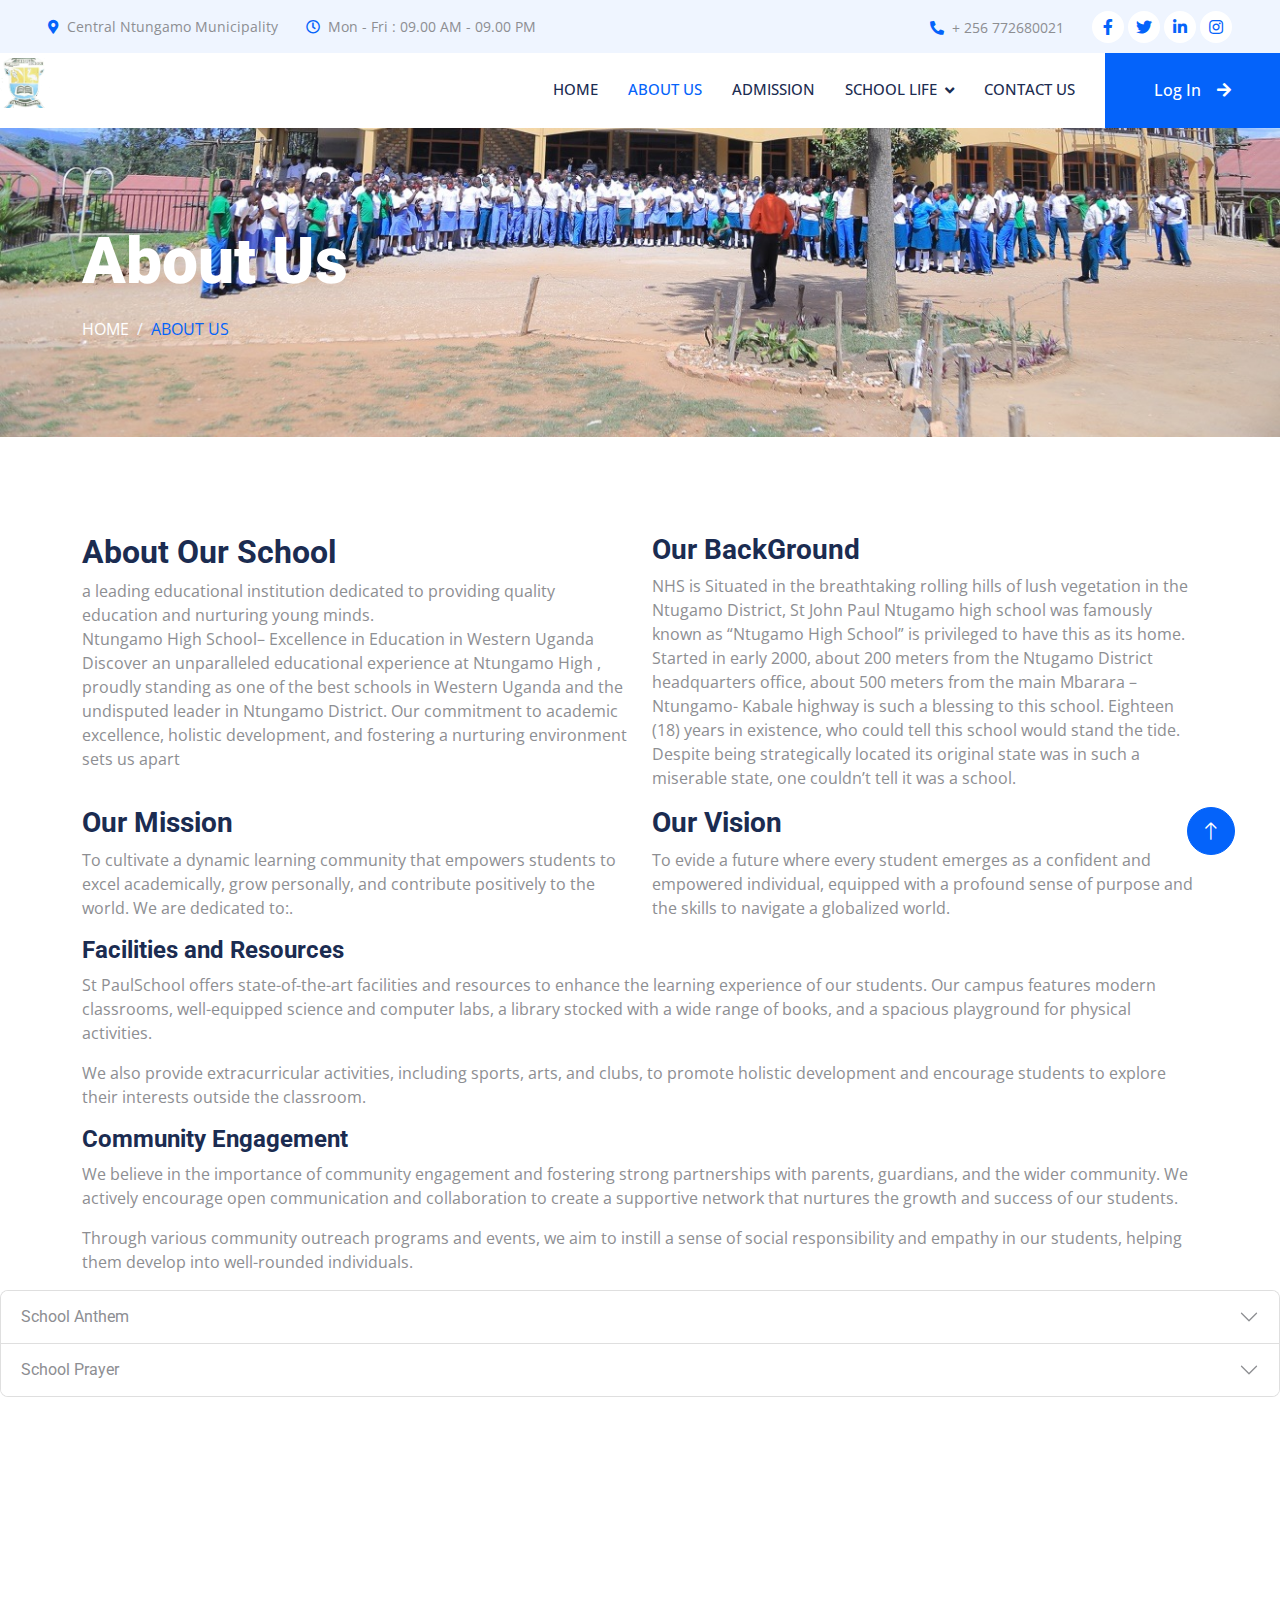
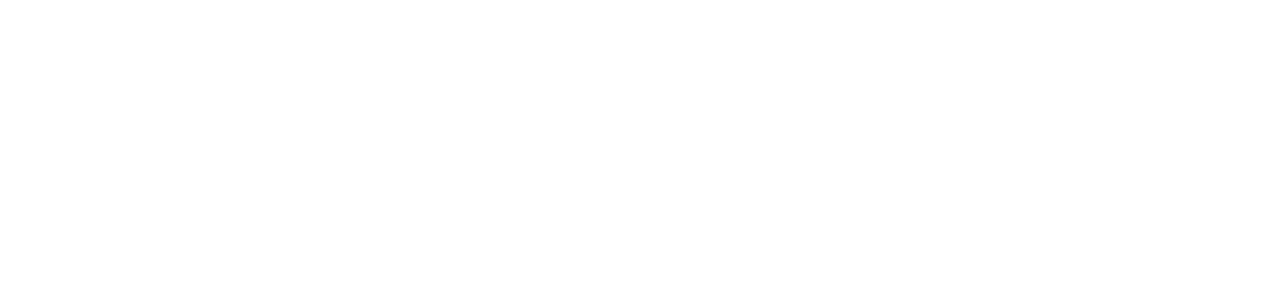
<file: about.html>
<!DOCTYPE html>
<html lang="en">

<head>
    <meta charset="utf-8">
    <title>Ntungamo High School</title>
    <meta content="width=device-width, initial-scale=1.0" name="viewport">
    <meta content="" name="keywords">
    <meta content="" name="description">

    <!-- Favicon -->
    <link href="/images1/image1 badge.png" rel="icon">

    <!-- Google Web Fonts -->
    <link rel="preconnect" href="https://fonts.googleapis.com">
    <link rel="preconnect" href="https://fonts.gstatic.com" crossorigin>
    <link
        href="https://fonts.googleapis.com/css2?family=Open+Sans:wght@400;500&family=Roboto:wght@500;700;900&display=swap"
        rel="stylesheet">

    <!-- Icon Font Stylesheet -->
    <link href="https://cdnjs.cloudflare.com/ajax/libs/font-awesome/5.10.0/css/all.min.css" rel="stylesheet">
    <link href="https://cdn.jsdelivr.net/npm/bootstrap-icons@1.4.1/font/bootstrap-icons.css" rel="stylesheet">
    <link href='https://unpkg.com/boxicons@2.1.4/css/boxicons.min.css' rel='stylesheet'>

    <!-- Libraries Stylesheet -->
    <link href="lib/animate/animate.min.css" rel="stylesheet">
    <link href="lib/owlcarousel/assets/owl.carousel.min.css" rel="stylesheet">
    <link href="lib/tempusdominus/css/tempusdominus-bootstrap-4.min.css" rel="stylesheet" />

    <!-- Customized Bootstrap Stylesheet -->
    <link href="css/bootstrap.min.css" rel="stylesheet">

    <!-- Template Stylesheet -->
    <link href="css/style.css" rel="stylesheet">
</head>

<body>
    <!-- Spinner Start -->
    <div id="spinner"
        class="show bg-white position-fixed translate-middle w-100 vh-100 top-50 start-50 d-flex align-items-center justify-content-center">
        <div class="spinner-grow text-primary" style="width: 3rem; height: 3rem;" role="status">
            <span class="sr-only">Loading...</span>
        </div>
    </div>
    <!-- Spinner End -->


    <!-- Topbar Start -->
    <div class="container-fluid bg-light p-0 wow fadeIn" data-wow-delay="0.1s">
        <div class="row gx-0 d-none d-lg-flex">
            <div class="col-lg-7 px-5 text-start">
                <div class="h-100 d-inline-flex align-items-center py-3 me-4">
                    <small class="fa fa-map-marker-alt text-primary me-2"></small>
                    <small>Central Ntungamo Municipality</small>
                </div>
                <div class="h-100 d-inline-flex align-items-center py-3">
                    <small class="far fa-clock text-primary me-2"></small>
                    <small>Mon - Fri : 09.00 AM - 09.00 PM</small>
                </div>
            </div>
            <div class="col-lg-5 px-5 text-end">
                <div class="h-100 d-inline-flex align-items-center py-3 me-4">
                    <small class="fa fa-phone-alt text-primary me-2"></small>
                    <small>+ 256 772680021</small>
                </div>
                <div class="h-100 d-inline-flex align-items-center">
                    <a class="btn btn-sm-square rounded-circle bg-white text-primary me-1" href=""><i
                            class="fab fa-facebook-f"></i></a>
                    <a class="btn btn-sm-square rounded-circle bg-white text-primary me-1" href=""><i
                            class="fab fa-twitter"></i></a>
                    <a class="btn btn-sm-square rounded-circle bg-white text-primary me-1" href=""><i
                            class="fab fa-linkedin-in"></i></a>
                    <a class="btn btn-sm-square rounded-circle bg-white text-primary me-0" href=""><i
                            class="fab fa-instagram"></i></a>
                </div>
            </div>
        </div>
    </div>
    <!-- Topbar End -->


    <!-- Navbar Start -->
    <nav class="navbar navbar-expand-lg bg-white navbar-light sticky-top p-0 wow fadeIn" data-wow-delay="0.1s">
        <a class="navbar-brand fw-bold" href="#"><img src="images1/image1 badge.png" alt="" width="50px"></a>
        <button type="button" class="navbar-toggler me-4" data-bs-toggle="collapse" data-bs-target="#navbarCollapse">
            <span class="navbar-toggler-icon"></span>
        </button>
        <div class="collapse navbar-collapse" id="navbarCollapse">
            <div class="navbar-nav ms-auto p-4 p-lg-0">
                <a href="index.html" class="nav-item nav-link">Home</a>
                <a href="about.html" class="nav-item nav-link active">About Us</a>
                <a href="service.html" class="nav-item nav-link">Admission</a>
                <div class="nav-item dropdown">
                    <a href="#" class="nav-link dropdown-toggle" data-bs-toggle="dropdown">School Life</a>
                    <div class="dropdown-menu rounded-0 rounded-bottom m-0">
                        <a href="feature.html" class="dropdown-item">Co-Curricular Activities</a>
                        <a href="team.html" class="dropdown-item">Gallery</a>
                        <a href="testimonial.html" class="dropdown-item">Academics</a>
                    </div>
                </div>
                <a href="contact.html" class="nav-item nav-link">Contact Us</a>
            </div>
            <a href="" class="btn btn-primary rounded-0 py-4 px-lg-5 d-none d-lg-block">Log In<i
                    class="fa fa-arrow-right ms-3"></i></a>
        </div>
    </nav>
    <!-- Navbar End -->


    <!-- Page Header Start -->
    <div class="container-fluid page-header py-5 mb-5 wow fadeIn" data-wow-delay="0.1s">
        <div class="container py-5">
            <h1 class="display-3 text-white mb-3 animated slideInDown">About Us</h1>
            <nav aria-label="breadcrumb animated slideInDown">
                <ol class="breadcrumb text-uppercase mb-0">
                    <li class="breadcrumb-item"><a class="text-white" href="#">Home</a></li>
                    <li class="breadcrumb-item text-primary active" aria-current="page">About Us</li>
                </ol>
            </nav>
        </div>
    </div>
    <!-- Page Header End -->
    <div class="container pt-5">
        <div class="row">
            <div class="col-md-6">
                <h2>About Our
                    <link>School</link>
                </h2>a leading educational institution dedicated to providing quality education and nurturing young
                minds.
                <p> Ntungamo High School– Excellence in Education in Western Uganda
                    Discover an unparalleled educational experience at Ntungamo High , proudly standing as one of the
                    best schools in Western Uganda and the undisputed leader in Ntungamo District. Our commitment to
                    academic excellence, holistic development, and fostering a nurturing environment sets us apart</p>
            </div>
            <div class="col-md-6">
                <h3>Our
                    <link>BackGround</link>
                </h3>
                <p> NHS is Situated in the breathtaking rolling hills of lush vegetation in the Ntugamo District, St
                    John Paul Ntugamo high school was famously known as “Ntugamo High School” is privileged to have this
                    as
                    its home. Started in early 2000, about 200 meters from the Ntugamo District headquarters office,
                    about 500
                    meters from the main Mbarara –Ntungamo- Kabale highway is such a blessing to this school. Eighteen
                    (18)
                    years in existence, who could tell this school would stand the tide. Despite being strategically
                    located
                    its original state was in such a miserable state, one couldn’t tell it was a school.</p>
            </div>
        </div>

        <div class="row">
            <div class="col-md-6">
                <h3>Our
                    <link>Mission</link>
                </h3>
                <p>To cultivate a dynamic learning community that empowers students to
                    excel academically, grow personally, and contribute positively to the world. We are dedicated to:.
                </p>
            </div>
            <div class="col-md-6">
                <h3>Our
                    <link>Vision</link>
                </h3>
                <p>To evide a future where every student emerges as a confident and empowered
                    individual, equipped with a profound sense of purpose and the skills to navigate a globalized world.
                </p>
            </div>
        </div>

        <div class="row">
            <div class="col-md-12">
                <h4>Facilities and Resources</h4>
                <p>St PaulSchool offers state-of-the-art facilities and resources to enhance the learning experience of
                    our
                    students. Our campus features modern classrooms, well-equipped science and computer labs, a library
                    stocked
                    with a wide range of books, and a spacious playground for physical activities.</p>
                <p>We also provide extracurricular activities, including sports, arts, and clubs, to promote holistic
                    development and encourage students to explore their interests outside the classroom.</p>
            </div>
        </div>

        <div class="row">
            <div class="col-md-12">
                <h4>Community Engagement</h4>
                <p>We believe in the importance of community engagement and fostering strong partnerships with parents,
                    guardians, and the wider community. We actively encourage open communication and collaboration to
                    create a
                    supportive network that nurtures the growth and success of our students.</p>
                <p>Through various community outreach programs and events, we aim to instill a sense of social
                    responsibility
                    and empathy in our students, helping them develop into well-rounded individuals.</p>
            </div>
        </div>
    </div>
    <!-- body -->

    <!-- anthem -->
    <div class="accordion" id="accordionExample">
        <div class="accordion-item">
            <h2 class="accordion-header">
                <button class="accordion-button collapsed" type="button" data-bs-toggle="collapse"
                    data-bs-target="#collapseOne" aria-expanded="false" aria-controls="collapseOne">
                    School Anthem
                </button>
            </h2>
            <div id="collapseOne" class="accordion-collapse collapse" data-bs-parent="#accordionExample">
                <div class="accordion-body">
                    <p>Oh! Ntungamo High School</p>
                    <p>Teachers and Students and Parents as well</p>
                    <p>Let us work together for the Nation.</p>
                    <p>So as to uplift this lovely school</p>
                    <br>
                    <p>Oh! Ntungamo High School</p>
                    <p>United we stand but divided we shall fall</p>
                    <p>Let us work together for the Nation</p>
                    <p>For Greater Horizons</p>
                    <br>
                    <p>Navy blue White and sky blue tops</p>
                    <p>Plus a tie is our uniform</p>
                    <p>Let us promote our cleaniliness</p>
                    <p>For Greater Horizons</p>
                </div>
            </div>
        </div>
        <div class="accordion-item">
            <h2 class="accordion-header">
                <button class="accordion-button collapsed" type="button" data-bs-toggle="collapse"
                    data-bs-target="#collapseTwo" aria-expanded="false" aria-controls="collapseTwo">
                    School Prayer
                </button>
            </h2>
            <div id="collapseTwo" class="accordion-collapse collapse" data-bs-parent="#accordionExample">
                <div class="accordion-body">
                    <p>Lord source of all gifts,</p>
                    <p>Creator of mankind, space and time</p>
                    <p>You who lives beyond them,</p>
                    <p>I praise and thank you for the gift of life</p>
                    <p>A second time each day,</p>
                    <p>It is precious and profound</p>
                    <br>
                    <p>Lord, today, I thank you especially for the people,</p>
                    <p>Bless them Lord</p>
                    <p>Bless our parents, teachers, prefects,</p>
                    <p>And each and every body</p>
                    <p>In our good Ntungamo High School.</p>
                    <p>Remember our old students</p>
                    <p>In their struggle to succeed</p>
                    <p>Bless them Lord</p>
                </div>
            </div>
        </div>
    </div>
    <!-- anthem -->

        <!-- Footer Start -->
        <div class="container-fluid bg-dark text-light footer mt-5 pt-5 wow fadeIn" data-wow-delay="0.1s">
            <div class="container py-5">
                <div class="row g-5">
                    <div class="col-lg-3 col-md-6">
                        <h5 class="text-light mb-4">Address</h5>
                        <p class="mb-2"><i class="fa fa-map-marker-alt me-3"></i>Central Division Ntungamo Municipality</p>
                        <p class="mb-2"><i class="fa fa-phone-alt me-3"></i>+ 256 772680021</p>
                        <p class="mb-2"><i class="fa fa-envelope me-3"></i>ntungamohighschool@gmail.com</p>
                        <div class="d-flex pt-2">
                            <a class="btn btn-outline-light btn-social rounded-circle" href="https://x.com/ntungamo_hs?s=20">
                                <i class='bx bx-x'></i>
                            <a class="btn btn-outline-light btn-social rounded-circle" href="https://www.facebook.com/groups/1675562059338359/"><i
                                    class="fab fa-facebook-f"></i></a>
                            <a class="btn btn-outline-light btn-social rounded-circle" href="https://www.youtube.com/@NHS126"><i
                                    class="fab fa-youtube"></i></a>
                        </div>
                    </div>
                    <div class="col-lg-3 col-md-6">
                        <h5 class="text-light mb-4">Useful Informatin</h5>
                        <a class="btn btn-link" href="about.html">About School</a>
                        <a class="btn btn-link" href="service.html">Applying Online</a>
                        <a class="btn btn-link" href="contact.html">Location</a>
                    </div>
                    <div class="col-lg-3 col-md-6">
                        <h5 class="text-light mb-4">Useful Links</h5>
                        <a class="btn btn-link" href="about.html">About Us</a>
                        <a class="btn btn-link" href="service.html">Admission</a>
                        <a class="btn btn-link" href="contact.html">Contact Us</a>
                        <a class="btn btn-link" href="feature.html">Co-curricular Activities</a>
                        <a class="btn btn-link" href="team.html">Gallery</a>
                        <a class="btn btn-link" href="testimonial.html">Academics</a>
                    </div>
                    <div class="col-lg-3 col-md-6">
                        <h5 class="text-light mb-4">Subscribe</h5>
                        <p>You can subscribe to our website for more updates.</p>
                        <div class="position-relative mx-auto" style="max-width: 400px;">
                            <input class="form-control border-0 w-100 py-3 ps-4 pe-5" type="text" placeholder="Your email">
                            <button type="button"
                                class="btn btn-primary py-2 position-absolute top-0 end-0 mt-2 me-2">SignUp</button>
                        </div>
                    </div>
                </div>
            </div>
            <div class="container">
                <div class="copyright">
                    <div class="row">
                        <div class="col-md-6 text-center text-md-start mb-3 mb-md-0">
                            &copy; <a class="border-bottom" href="#">Nhs Website</a>, All Right Reserved.
                        </div>
                        <div class="col-md-6 text-center text-md-end">
                            Designed By <a class="border-bottom" href="">+256 741451346</a>
                        </div>
                    </div>
                </div>
            </div>
        </div>
        <!-- Footer End -->


    <!-- Back to Top -->
    <a href="#" class="btn btn-lg btn-primary btn-lg-square rounded-circle back-to-top"><i
            class="bi bi-arrow-up"></i></a>


    <!-- JavaScript Libraries -->
    <script src="https://code.jquery.com/jquery-3.4.1.min.js"></script>
    <script src="https://cdn.jsdelivr.net/npm/bootstrap@5.0.0/dist/js/bootstrap.bundle.min.js"></script>
    <script src="lib/wow/wow.min.js"></script>
    <script src="lib/easing/easing.min.js"></script>
    <script src="lib/waypoints/waypoints.min.js"></script>
    <script src="lib/counterup/counterup.min.js"></script>
    <script src="lib/owlcarousel/owl.carousel.min.js"></script>
    <script src="lib/tempusdominus/js/moment.min.js"></script>
    <script src="lib/tempusdominus/js/moment-timezone.min.js"></script>
    <script src="lib/tempusdominus/js/tempusdominus-bootstrap-4.min.js"></script>

    <!-- Template Javascript -->
    <script src="js/main.js"></script>
</body>

</html>
</file>
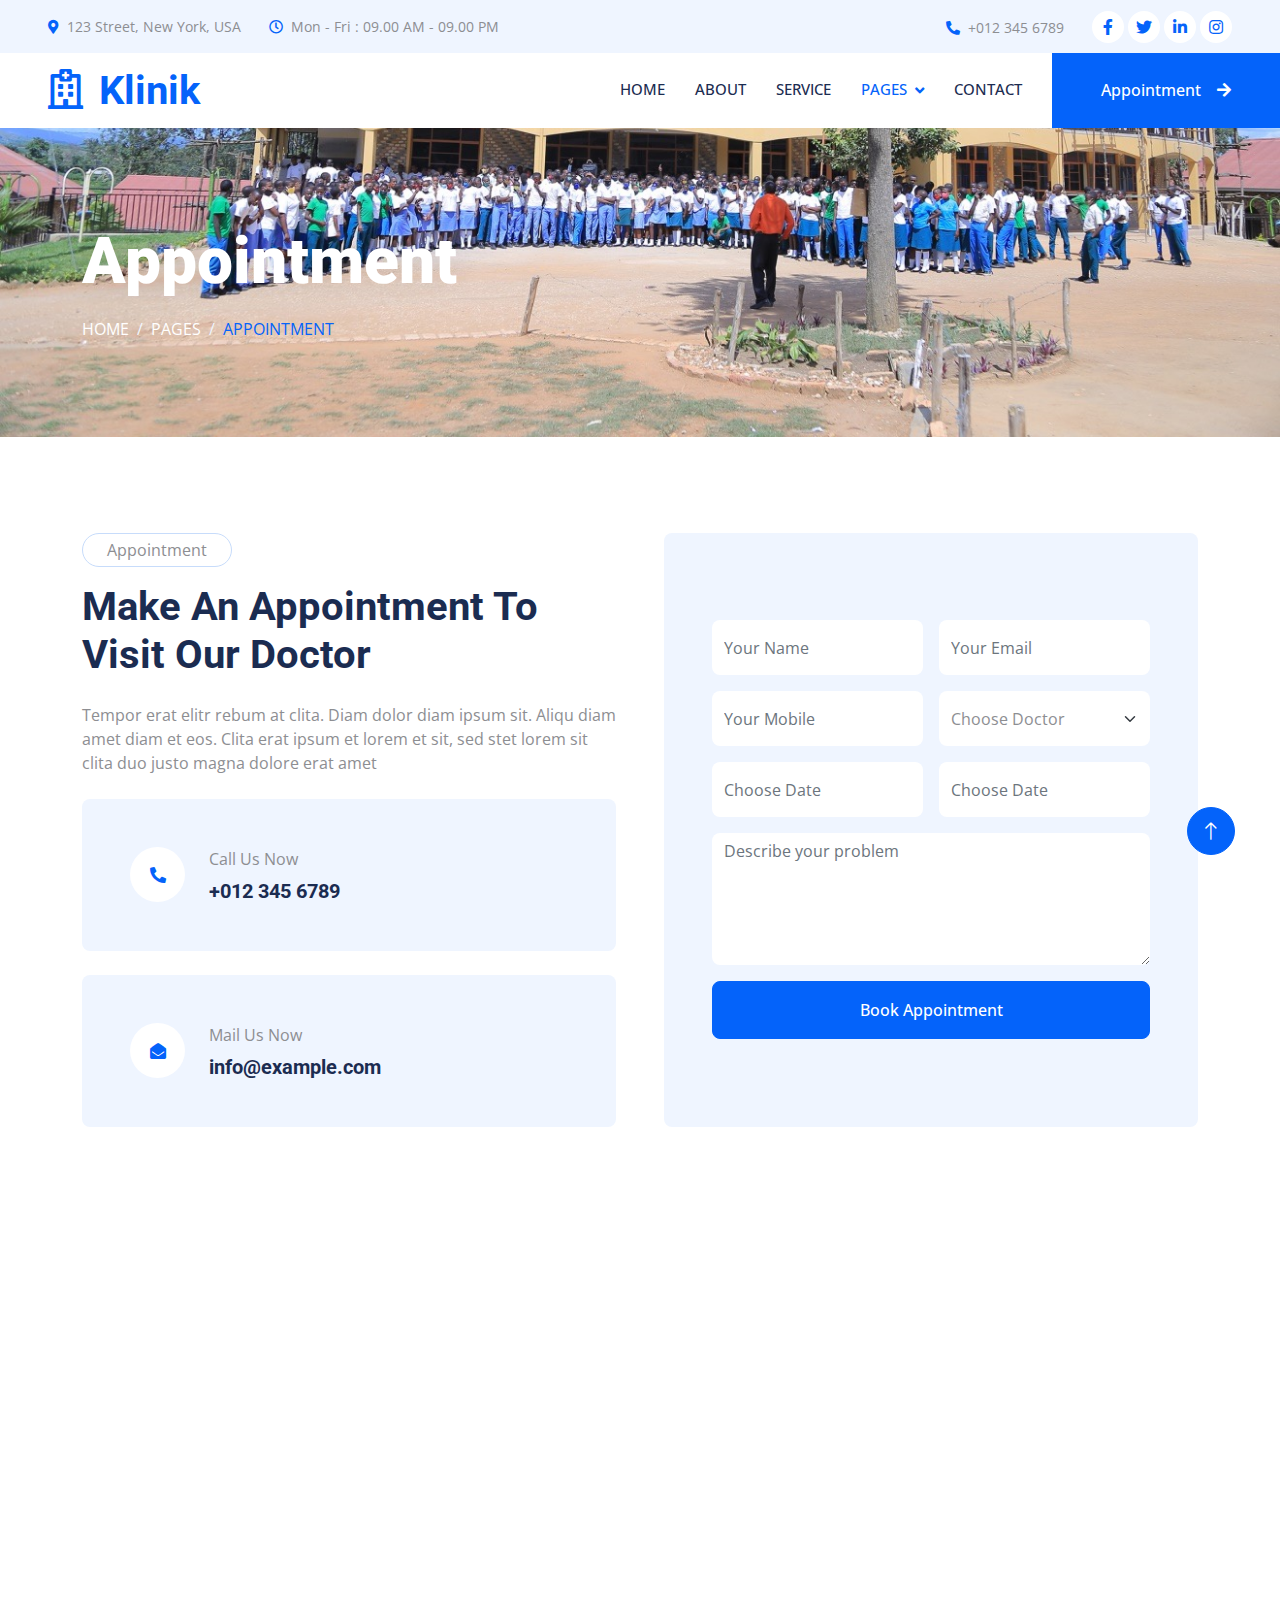
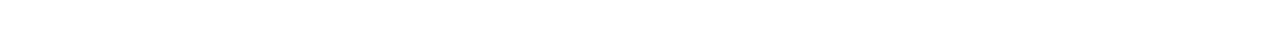
<file: appointment.html>
<!DOCTYPE html>
<html lang="en">

<head>
    <meta charset="utf-8">
    <title>Klinik - Clinic Website Template</title>
    <meta content="width=device-width, initial-scale=1.0" name="viewport">
    <meta content="" name="keywords">
    <meta content="" name="description">

    <!-- Favicon -->
    <link href="img/favicon.ico" rel="icon">

    <!-- Google Web Fonts -->
    <link rel="preconnect" href="https://fonts.googleapis.com">
    <link rel="preconnect" href="https://fonts.gstatic.com" crossorigin>
    <link href="https://fonts.googleapis.com/css2?family=Open+Sans:wght@400;500&family=Roboto:wght@500;700;900&display=swap" rel="stylesheet"> 

    <!-- Icon Font Stylesheet -->
    <link href="https://cdnjs.cloudflare.com/ajax/libs/font-awesome/5.10.0/css/all.min.css" rel="stylesheet">
    <link href="https://cdn.jsdelivr.net/npm/bootstrap-icons@1.4.1/font/bootstrap-icons.css" rel="stylesheet">

    <!-- Libraries Stylesheet -->
    <link href="lib/animate/animate.min.css" rel="stylesheet">
    <link href="lib/owlcarousel/assets/owl.carousel.min.css" rel="stylesheet">
    <link href="lib/tempusdominus/css/tempusdominus-bootstrap-4.min.css" rel="stylesheet" />

    <!-- Customized Bootstrap Stylesheet -->
    <link href="css/bootstrap.min.css" rel="stylesheet">

    <!-- Template Stylesheet -->
    <link href="css/style.css" rel="stylesheet">
</head>

<body>
    <!-- Spinner Start -->
    <div id="spinner" class="show bg-white position-fixed translate-middle w-100 vh-100 top-50 start-50 d-flex align-items-center justify-content-center">
        <div class="spinner-grow text-primary" style="width: 3rem; height: 3rem;" role="status">
            <span class="sr-only">Loading...</span>
        </div>
    </div>
    <!-- Spinner End -->


    <!-- Topbar Start -->
    <div class="container-fluid bg-light p-0 wow fadeIn" data-wow-delay="0.1s">
        <div class="row gx-0 d-none d-lg-flex">
            <div class="col-lg-7 px-5 text-start">
                <div class="h-100 d-inline-flex align-items-center py-3 me-4">
                    <small class="fa fa-map-marker-alt text-primary me-2"></small>
                    <small>123 Street, New York, USA</small>
                </div>
                <div class="h-100 d-inline-flex align-items-center py-3">
                    <small class="far fa-clock text-primary me-2"></small>
                    <small>Mon - Fri : 09.00 AM - 09.00 PM</small>
                </div>
            </div>
            <div class="col-lg-5 px-5 text-end">
                <div class="h-100 d-inline-flex align-items-center py-3 me-4">
                    <small class="fa fa-phone-alt text-primary me-2"></small>
                    <small>+012 345 6789</small>
                </div>
                <div class="h-100 d-inline-flex align-items-center">
                    <a class="btn btn-sm-square rounded-circle bg-white text-primary me-1" href=""><i class="fab fa-facebook-f"></i></a>
                    <a class="btn btn-sm-square rounded-circle bg-white text-primary me-1" href=""><i class="fab fa-twitter"></i></a>
                    <a class="btn btn-sm-square rounded-circle bg-white text-primary me-1" href=""><i class="fab fa-linkedin-in"></i></a>
                    <a class="btn btn-sm-square rounded-circle bg-white text-primary me-0" href=""><i class="fab fa-instagram"></i></a>
                </div>
            </div>
        </div>
    </div>
    <!-- Topbar End -->


    <!-- Navbar Start -->
    <nav class="navbar navbar-expand-lg bg-white navbar-light sticky-top p-0 wow fadeIn" data-wow-delay="0.1s">
        <a href="index.html" class="navbar-brand d-flex align-items-center px-4 px-lg-5">
            <h1 class="m-0 text-primary"><i class="far fa-hospital me-3"></i>Klinik</h1>
        </a>
        <button type="button" class="navbar-toggler me-4" data-bs-toggle="collapse" data-bs-target="#navbarCollapse">
            <span class="navbar-toggler-icon"></span>
        </button>
        <div class="collapse navbar-collapse" id="navbarCollapse">
            <div class="navbar-nav ms-auto p-4 p-lg-0">
                <a href="index.html" class="nav-item nav-link">Home</a>
                <a href="about.html" class="nav-item nav-link">About</a>
                <a href="service.html" class="nav-item nav-link">Service</a>
                <div class="nav-item dropdown">
                    <a href="#" class="nav-link dropdown-toggle active" data-bs-toggle="dropdown">Pages</a>
                    <div class="dropdown-menu rounded-0 rounded-bottom m-0">
                        <a href="feature.html" class="dropdown-item">Feature</a>
                        <a href="team.html" class="dropdown-item">Our Doctor</a>
                        <a href="appointment.html" class="dropdown-item active">Appointment</a>
                        <a href="testimonial.html" class="dropdown-item">Testimonial</a>
                        <a href="404.html" class="dropdown-item">404 Page</a>
                    </div>
                </div>
                <a href="contact.html" class="nav-item nav-link">Contact</a>
            </div>
            <a href="" class="btn btn-primary rounded-0 py-4 px-lg-5 d-none d-lg-block">Appointment<i class="fa fa-arrow-right ms-3"></i></a>
        </div>
    </nav>
    <!-- Navbar End -->


    <!-- Page Header Start -->
    <div class="container-fluid page-header py-5 mb-5 wow fadeIn" data-wow-delay="0.1s">
        <div class="container py-5">
            <h1 class="display-3 text-white mb-3 animated slideInDown">Appointment</h1>
            <nav aria-label="breadcrumb animated slideInDown">
                <ol class="breadcrumb text-uppercase mb-0">
                    <li class="breadcrumb-item"><a class="text-white" href="#">Home</a></li>
                    <li class="breadcrumb-item"><a class="text-white" href="#">Pages</a></li>
                    <li class="breadcrumb-item text-primary active" aria-current="page">Appointment</li>
                </ol>
            </nav>
        </div>
    </div>
    <!-- Page Header End -->


    <!-- Appointment Start -->
    <div class="container-xxl py-5">
        <div class="container">
            <div class="row g-5">
                <div class="col-lg-6 wow fadeInUp" data-wow-delay="0.1s">
                    <p class="d-inline-block border rounded-pill py-1 px-4">Appointment</p>
                    <h1 class="mb-4">Make An Appointment To Visit Our Doctor</h1>
                    <p class="mb-4">Tempor erat elitr rebum at clita. Diam dolor diam ipsum sit. Aliqu diam amet diam et eos. Clita erat ipsum et lorem et sit, sed stet lorem sit clita duo justo magna dolore erat amet</p>
                    <div class="bg-light rounded d-flex align-items-center p-5 mb-4">
                        <div class="d-flex flex-shrink-0 align-items-center justify-content-center rounded-circle bg-white" style="width: 55px; height: 55px;">
                            <i class="fa fa-phone-alt text-primary"></i>
                        </div>
                        <div class="ms-4">
                            <p class="mb-2">Call Us Now</p>
                            <h5 class="mb-0">+012 345 6789</h5>
                        </div>
                    </div>
                    <div class="bg-light rounded d-flex align-items-center p-5">
                        <div class="d-flex flex-shrink-0 align-items-center justify-content-center rounded-circle bg-white" style="width: 55px; height: 55px;">
                            <i class="fa fa-envelope-open text-primary"></i>
                        </div>
                        <div class="ms-4">
                            <p class="mb-2">Mail Us Now</p>
                            <h5 class="mb-0">info@example.com</h5>
                        </div>
                    </div>
                </div>
                <div class="col-lg-6 wow fadeInUp" data-wow-delay="0.5s">
                    <div class="bg-light rounded h-100 d-flex align-items-center p-5">
                        <form>
                            <div class="row g-3">
                                <div class="col-12 col-sm-6">
                                    <input type="text" class="form-control border-0" placeholder="Your Name" style="height: 55px;">
                                </div>
                                <div class="col-12 col-sm-6">
                                    <input type="email" class="form-control border-0" placeholder="Your Email" style="height: 55px;">
                                </div>
                                <div class="col-12 col-sm-6">
                                    <input type="text" class="form-control border-0" placeholder="Your Mobile" style="height: 55px;">
                                </div>
                                <div class="col-12 col-sm-6">
                                    <select class="form-select border-0" style="height: 55px;">
                                        <option selected>Choose Doctor</option>
                                        <option value="1">Doctor 1</option>
                                        <option value="2">Doctor 2</option>
                                        <option value="3">Doctor 3</option>
                                    </select>
                                </div>
                                <div class="col-12 col-sm-6">
                                    <div class="date" id="date" data-target-input="nearest">
                                        <input type="text"
                                            class="form-control border-0 datetimepicker-input"
                                            placeholder="Choose Date" data-target="#date" data-toggle="datetimepicker" style="height: 55px;">
                                    </div>
                                </div>
                                <div class="col-12 col-sm-6">
                                    <div class="time" id="time" data-target-input="nearest">
                                        <input type="text"
                                            class="form-control border-0 datetimepicker-input"
                                            placeholder="Choose Date" data-target="#time" data-toggle="datetimepicker" style="height: 55px;">
                                    </div>
                                </div>
                                <div class="col-12">
                                    <textarea class="form-control border-0" rows="5" placeholder="Describe your problem"></textarea>
                                </div>
                                <div class="col-12">
                                    <button class="btn btn-primary w-100 py-3" type="submit">Book Appointment</button>
                                </div>
                            </div>
                        </form>
                    </div>
                </div>
            </div>
        </div>
    </div>
    <!-- Appointment End -->
        

    <!-- Footer Start -->
    <div class="container-fluid bg-dark text-light footer mt-5 pt-5 wow fadeIn" data-wow-delay="0.1s">
        <div class="container py-5">
            <div class="row g-5">
                <div class="col-lg-3 col-md-6">
                    <h5 class="text-light mb-4">Address</h5>
                    <p class="mb-2"><i class="fa fa-map-marker-alt me-3"></i>123 Street, New York, USA</p>
                    <p class="mb-2"><i class="fa fa-phone-alt me-3"></i>+012 345 67890</p>
                    <p class="mb-2"><i class="fa fa-envelope me-3"></i>info@example.com</p>
                    <div class="d-flex pt-2">
                        <a class="btn btn-outline-light btn-social rounded-circle" href=""><i class="fab fa-twitter"></i></a>
                        <a class="btn btn-outline-light btn-social rounded-circle" href=""><i class="fab fa-facebook-f"></i></a>
                        <a class="btn btn-outline-light btn-social rounded-circle" href=""><i class="fab fa-youtube"></i></a>
                        <a class="btn btn-outline-light btn-social rounded-circle" href=""><i class="fab fa-linkedin-in"></i></a>
                    </div>
                </div>
                <div class="col-lg-3 col-md-6">
                    <h5 class="text-light mb-4">Services</h5>
                    <a class="btn btn-link" href="">Cardiology</a>
                    <a class="btn btn-link" href="">Pulmonary</a>
                    <a class="btn btn-link" href="">Neurology</a>
                    <a class="btn btn-link" href="">Orthopedics</a>
                    <a class="btn btn-link" href="">Laboratory</a>
                </div>
                <div class="col-lg-3 col-md-6">
                    <h5 class="text-light mb-4">Quick Links</h5>
                    <a class="btn btn-link" href="">About Us</a>
                    <a class="btn btn-link" href="">Contact Us</a>
                    <a class="btn btn-link" href="">Our Services</a>
                    <a class="btn btn-link" href="">Terms & Condition</a>
                    <a class="btn btn-link" href="">Support</a>
                </div>
                <div class="col-lg-3 col-md-6">
                    <h5 class="text-light mb-4">Newsletter</h5>
                    <p>Dolor amet sit justo amet elitr clita ipsum elitr est.</p>
                    <div class="position-relative mx-auto" style="max-width: 400px;">
                        <input class="form-control border-0 w-100 py-3 ps-4 pe-5" type="text" placeholder="Your email">
                        <button type="button" class="btn btn-primary py-2 position-absolute top-0 end-0 mt-2 me-2">SignUp</button>
                    </div>
                </div>
            </div>
        </div>
        <div class="container">
            <div class="copyright">
                <div class="row">
                    <div class="col-md-6 text-center text-md-start mb-3 mb-md-0">
                        &copy; <a class="border-bottom" href="#">Your Site Name</a>, All Right Reserved.
                    </div>
                    <div class="col-md-6 text-center text-md-end">
                        <!--/*** This template is free as long as you keep the footer author’s credit link/attribution link/backlink. If you'd like to use the template without the footer author’s credit link/attribution link/backlink, you can purchase the Credit Removal License from "https://htmlcodex.com/credit-removal". Thank you for your support. ***/-->
                        Designed By <a class="border-bottom" href="https://htmlcodex.com">HTML Codex</a>
                    </div>
                </div>
            </div>
        </div>
    </div>
    <!-- Footer End -->


    <!-- Back to Top -->
    <a href="#" class="btn btn-lg btn-primary btn-lg-square rounded-circle back-to-top"><i class="bi bi-arrow-up"></i></a>


    <!-- JavaScript Libraries -->
    <script src="https://code.jquery.com/jquery-3.4.1.min.js"></script>
    <script src="https://cdn.jsdelivr.net/npm/bootstrap@5.0.0/dist/js/bootstrap.bundle.min.js"></script>
    <script src="lib/wow/wow.min.js"></script>
    <script src="lib/easing/easing.min.js"></script>
    <script src="lib/waypoints/waypoints.min.js"></script>
    <script src="lib/counterup/counterup.min.js"></script>
    <script src="lib/owlcarousel/owl.carousel.min.js"></script>
    <script src="lib/tempusdominus/js/moment.min.js"></script>
    <script src="lib/tempusdominus/js/moment-timezone.min.js"></script>
    <script src="lib/tempusdominus/js/tempusdominus-bootstrap-4.min.js"></script>

    <!-- Template Javascript -->
    <script src="js/main.js"></script>
</body>

</html>
</file>
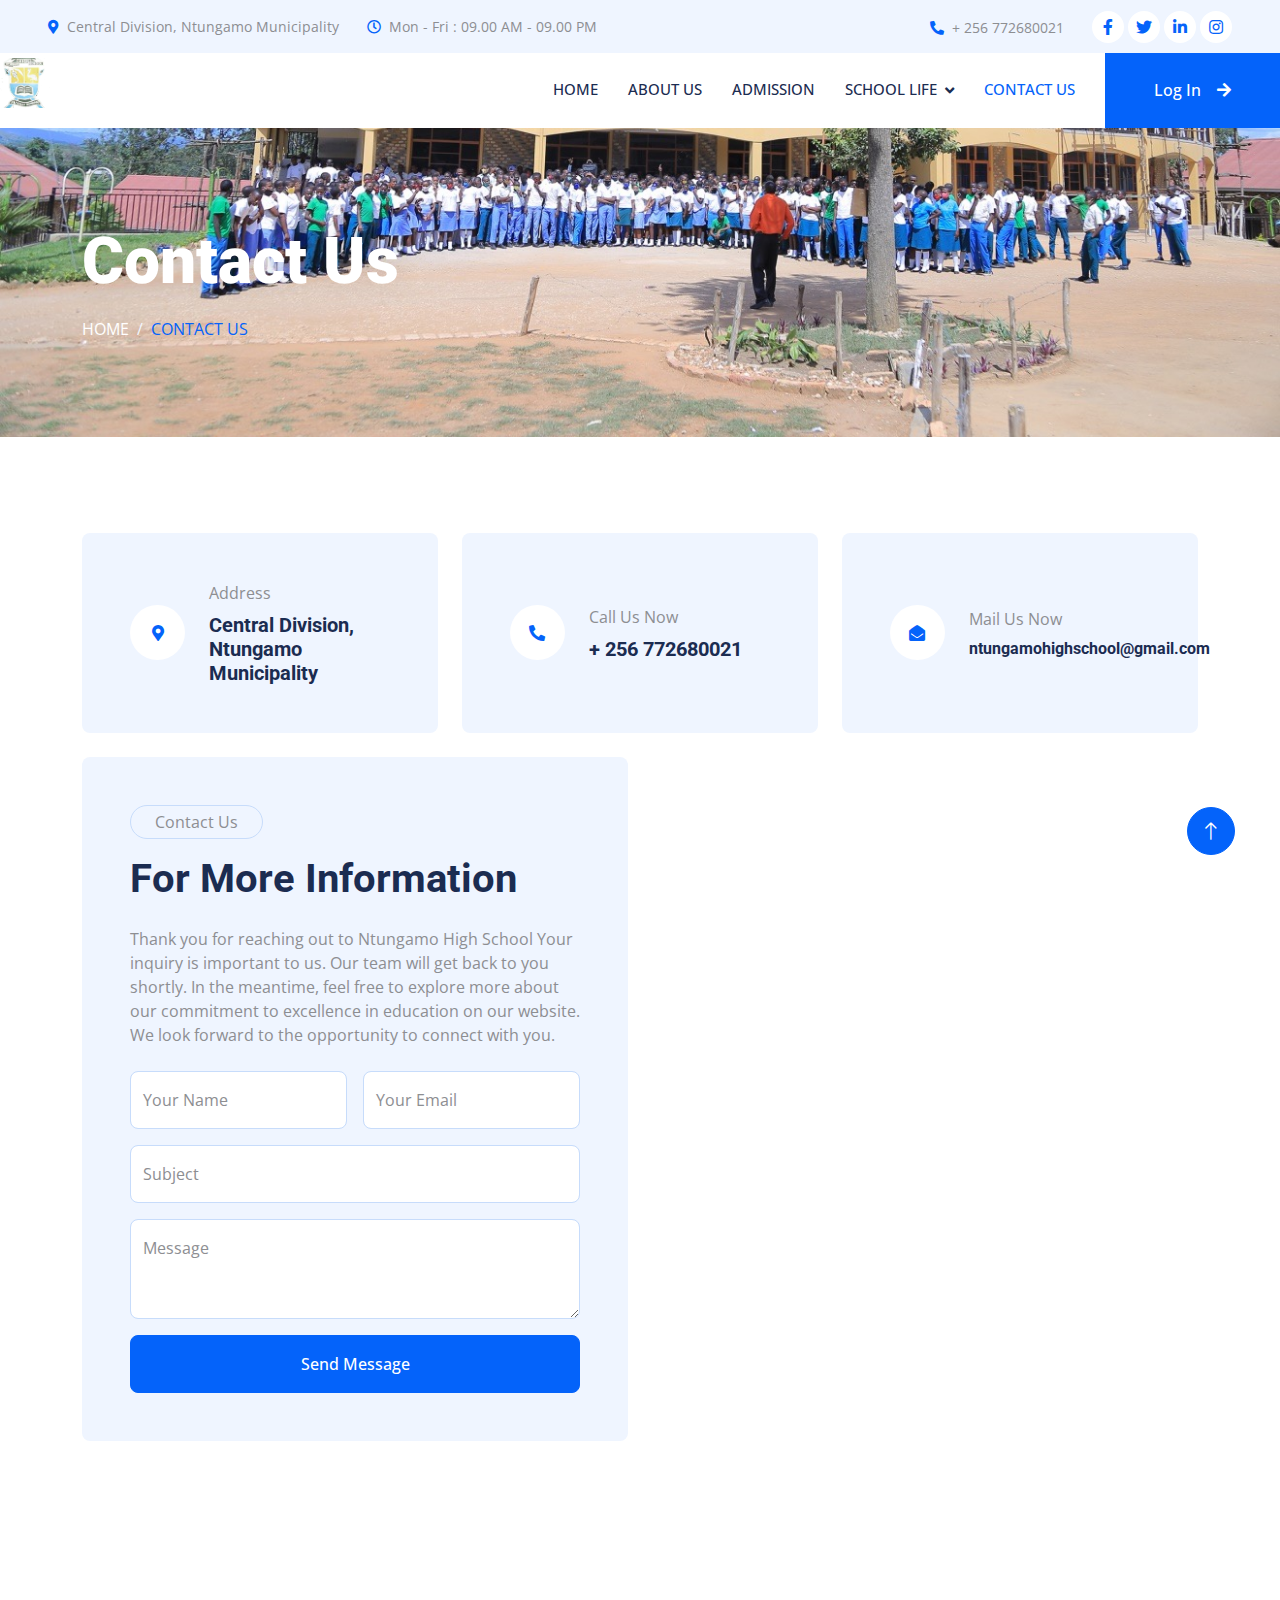
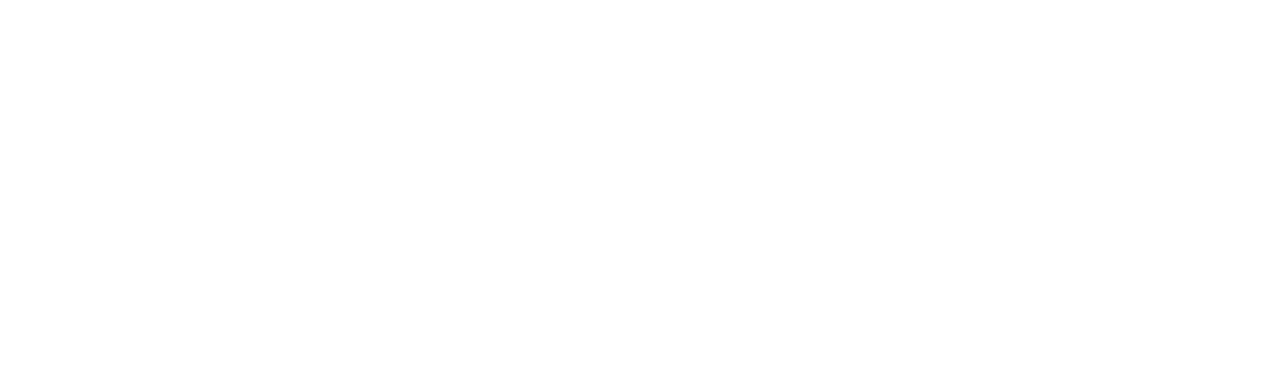
<file: contact.html>
<!DOCTYPE html>
<html lang="en">

<head>
    <meta charset="utf-8">
    <title>Ntungamo High School</title>
    <meta content="width=device-width, initial-scale=1.0" name="viewport">
    <meta content="" name="keywords">
    <meta content="" name="description">

    <!-- Favicon -->
    <link href="/images1/image1 badge.png" rel="icon">

    <!-- Google Web Fonts -->
    <link rel="preconnect" href="https://fonts.googleapis.com">
    <link rel="preconnect" href="https://fonts.gstatic.com" crossorigin>
    <link
        href="https://fonts.googleapis.com/css2?family=Open+Sans:wght@400;500&family=Roboto:wght@500;700;900&display=swap"
        rel="stylesheet">

    <!-- Icon Font Stylesheet -->
    <link href="https://cdnjs.cloudflare.com/ajax/libs/font-awesome/5.10.0/css/all.min.css" rel="stylesheet">
    <link href="https://cdn.jsdelivr.net/npm/bootstrap-icons@1.4.1/font/bootstrap-icons.css" rel="stylesheet">
    <link href='https://unpkg.com/boxicons@2.1.4/css/boxicons.min.css' rel='stylesheet'>

    <!-- Libraries Stylesheet -->
    <link href="lib/animate/animate.min.css" rel="stylesheet">
    <link href="lib/owlcarousel/assets/owl.carousel.min.css" rel="stylesheet">
    <link href="lib/tempusdominus/css/tempusdominus-bootstrap-4.min.css" rel="stylesheet" />

    <!-- Customized Bootstrap Stylesheet -->
    <link href="css/bootstrap.min.css" rel="stylesheet">

    <!-- Template Stylesheet -->
    <link href="css/style.css" rel="stylesheet">
</head>

<body>
    <!-- Spinner Start -->
    <div id="spinner"
        class="show bg-white position-fixed translate-middle w-100 vh-100 top-50 start-50 d-flex align-items-center justify-content-center">
        <div class="spinner-grow text-primary" style="width: 3rem; height: 3rem;" role="status">
            <span class="sr-only">Loading...</span>
        </div>
    </div>
    <!-- Spinner End -->


    <!-- Topbar Start -->
    <div class="container-fluid bg-light p-0 wow fadeIn" data-wow-delay="0.1s">
        <div class="row gx-0 d-none d-lg-flex">
            <div class="col-lg-7 px-5 text-start">
                <div class="h-100 d-inline-flex align-items-center py-3 me-4">
                    <small class="fa fa-map-marker-alt text-primary me-2"></small>
                    <small>Central Division, Ntungamo Municipality</small>
                </div>
                <div class="h-100 d-inline-flex align-items-center py-3">
                    <small class="far fa-clock text-primary me-2"></small>
                    <small>Mon - Fri : 09.00 AM - 09.00 PM</small>
                </div>
            </div>
            <div class="col-lg-5 px-5 text-end">
                <div class="h-100 d-inline-flex align-items-center py-3 me-4">
                    <small class="fa fa-phone-alt text-primary me-2"></small>
                    <small>+ 256 772680021</small>
                </div>
                <div class="h-100 d-inline-flex align-items-center">
                    <a class="btn btn-sm-square rounded-circle bg-white text-primary me-1" href=""><i
                            class="fab fa-facebook-f"></i></a>
                    <a class="btn btn-sm-square rounded-circle bg-white text-primary me-1" href=""><i
                            class="fab fa-twitter"></i></a>
                    <a class="btn btn-sm-square rounded-circle bg-white text-primary me-1" href=""><i
                            class="fab fa-linkedin-in"></i></a>
                    <a class="btn btn-sm-square rounded-circle bg-white text-primary me-0" href=""><i
                            class="fab fa-instagram"></i></a>
                </div>
            </div>
        </div>
    </div>
    <!-- Topbar End -->


    <!-- Navbar Start -->
    <nav class="navbar navbar-expand-lg bg-white navbar-light sticky-top p-0 wow fadeIn" data-wow-delay="0.1s">
        <a class="navbar-brand fw-bold" href="#"><img src="images1/image1 badge.png" alt="" width="50px"></a>
        <button type="button" class="navbar-toggler me-4" data-bs-toggle="collapse" data-bs-target="#navbarCollapse">
            <span class="navbar-toggler-icon"></span>
        </button>
        <div class="collapse navbar-collapse" id="navbarCollapse">
            <div class="navbar-nav ms-auto p-4 p-lg-0">
                <a href="index.html" class="nav-item nav-link">Home</a>
                <a href="about.html" class="nav-item nav-link">About Us</a>
                <a href="service.html" class="nav-item nav-link">Admission</a>
                <div class="nav-item dropdown">
                    <a href="#" class="nav-link dropdown-toggle" data-bs-toggle="dropdown">School Life</a>
                    <div class="dropdown-menu rounded-0 rounded-bottom m-0">
                        <a href="feature.html" class="dropdown-item">Co-Curricular Activities</a>
                        <a href="team.html" class="dropdown-item">Gallery</a>
                        <a href="testimonial.html" class="dropdown-item">Academics</a>
                    </div>
                </div>
                <a href="contact.html" class="nav-item nav-link active">Contact Us</a>
            </div>
            <a href="" class="btn btn-primary rounded-0 py-4 px-lg-5 d-none d-lg-block">Log In<i
                    class="fa fa-arrow-right ms-3"></i></a>
        </div>
    </nav>
    <!-- Navbar End -->


    <!-- Page Header Start -->
    <div class="container-fluid page-header py-5 mb-5 wow fadeIn" data-wow-delay="0.1s">
        <div class="container py-5">
            <h1 class="display-3 text-white mb-3 animated slideInDown">Contact Us</h1>
            <nav aria-label="breadcrumb animated slideInDown">
                <ol class="breadcrumb text-uppercase mb-0">
                    <li class="breadcrumb-item"><a class="text-white" href="#">Home</a></li>
                    <li class="breadcrumb-item text-primary active" aria-current="page">Contact Us</li>
                </ol>
            </nav>
        </div>
    </div>
    <!-- Page Header End -->


    <!-- Contact Start -->
    <div class="container-xxl py-5">
        <div class="container">
            <div class="row g-4">
                <div class="col-lg-4">
                    <div class="h-100 bg-light rounded d-flex align-items-center p-5">
                        <div class="d-flex flex-shrink-0 align-items-center justify-content-center rounded-circle bg-white"
                            style="width: 55px; height: 55px;">
                            <i class="fa fa-map-marker-alt text-primary"></i>
                        </div>
                        <div class="ms-4">
                            <p class="mb-2">Address</p>
                            <h5 class="mb-0">Central Division, Ntungamo Municipality</h5>
                        </div>
                    </div>
                </div>
                <div class="col-lg-4">
                    <div class="h-100 bg-light rounded d-flex align-items-center p-5">
                        <div class="d-flex flex-shrink-0 align-items-center justify-content-center rounded-circle bg-white"
                            style="width: 55px; height: 55px;">
                            <i class="fa fa-phone-alt text-primary"></i>
                        </div>
                        <div class="ms-4">
                            <p class="mb-2">Call Us Now</p>
                            <h5 class="mb-0">+ 256 772680021</h5>
                        </div>
                    </div>
                </div>
                <div class="col-lg-4">
                    <div class="h-100 bg-light rounded d-flex align-items-center p-5">
                        <div class="d-flex flex-shrink-0 align-items-center justify-content-center rounded-circle bg-white"
                            style="width: 55px; height: 55px;">
                            <i class="fa fa-envelope-open text-primary"></i>
                        </div>
                        <div class="ms-4">
                            <p class="mb-2">Mail Us Now</p>
                            <h6 class="mb-0">ntungamohighschool@gmail.com</h6>
                        </div>
                    </div>
                </div>
                <div class="col-lg-6 wow fadeIn" data-wow-delay="0.1s">
                    <div class="bg-light rounded p-5">
                        <p class="d-inline-block border rounded-pill py-1 px-4">Contact Us</p>
                        <h1 class="mb-4">For More Information</h1>
                        <p class="mb-4">Thank you for reaching out to Ntungamo High School Your inquiry is important to
                            us.
                            Our team will get back to you shortly. In the meantime, feel free to explore more about our
                            commitment to excellence in education on our website. We look forward to the opportunity to
                            connect with you.</p>
                        <form>
                            <div class="row g-3">
                                <div class="col-md-6">
                                    <div class="form-floating">
                                        <input type="text" class="form-control" id="name" placeholder="Your Name">
                                        <label for="name">Your Name</label>
                                    </div>
                                </div>
                                <div class="col-md-6">
                                    <div class="form-floating">
                                        <input type="email" class="form-control" id="email" placeholder="Your Email">
                                        <label for="email">Your Email</label>
                                    </div>
                                </div>
                                <div class="col-12">
                                    <div class="form-floating">
                                        <input type="text" class="form-control" id="subject" placeholder="Subject">
                                        <label for="subject">Subject</label>
                                    </div>
                                </div>
                                <div class="col-12">
                                    <div class="form-floating">
                                        <textarea class="form-control" placeholder="Leave a message here" id="message"
                                            style="height: 100px"></textarea>
                                        <label for="message">Message</label>
                                    </div>
                                </div>
                                <div class="col-12">
                                    <button class="btn btn-primary w-100 py-3" type="submit">Send Message</button>
                                </div>
                            </div>
                        </form>
                    </div>
                </div>
                <div class="col-lg-6 wow fadeIn" data-wow-delay="0.5s">
                    <div class="h-100" style="min-height: 400px;">
                        <iframe class="rounded w-100 h-100" src="https://www.google.com/maps/embed?pb=!1m18!1m12!1m3!1d3989.351967111345!2d30.258864274964974!3d-0.8760376991154717!2m3!1f0!2f0!3f0!3m2!1i1024!2i768!4f13.1!3m3!1m2!1s0x19d94e8595780667%3A0x8f55adaa10148f2c!2sNtungamo%20High%20School!5e0!3m2!1sen!2sug!4v1705675643121!5m2!1sen!2sug"
                            frameborder="0" allowfullscreen="" aria-hidden="false" tabindex="0"></iframe>
                    </div>
                </div>
            </div>
        </div>
    </div>
    <!-- Contact End -->


    <!-- Footer Start -->
    <div class="container-fluid bg-dark text-light footer mt-5 pt-5 wow fadeIn" data-wow-delay="0.1s">
        <div class="container py-5">
            <div class="row g-5">
                <div class="col-lg-3 col-md-6">
                    <h5 class="text-light mb-4">Address</h5>
                    <p class="mb-2"><i class="fa fa-map-marker-alt me-3"></i>Central Division Ntungamo Municipality</p>
                    <p class="mb-2"><i class="fa fa-phone-alt me-3"></i>+ 256 772680021</p>
                    <p class="mb-2"><i class="fa fa-envelope me-3"></i>ntungamohighschool@gmail.com</p>
                    <div class="d-flex pt-2">
                        <a class="btn btn-outline-light btn-social rounded-circle" href="https://x.com/ntungamo_hs?s=20">
                            <i class='bx bx-x'></i>
                        <a class="btn btn-outline-light btn-social rounded-circle" href="https://www.facebook.com/groups/1675562059338359/"><i
                                class="fab fa-facebook-f"></i></a>
                        <a class="btn btn-outline-light btn-social rounded-circle" href="https://www.youtube.com/@NHS126"><i
                                class="fab fa-youtube"></i></a>
                    </div>
                </div>
                <div class="col-lg-3 col-md-6">
                    <h5 class="text-light mb-4">Useful Informatin</h5>
                    <a class="btn btn-link" href="about.html">About School</a>
                    <a class="btn btn-link" href="service.html">Applying Online</a>
                    <a class="btn btn-link" href="contact.html">Location</a>
                </div>
                <div class="col-lg-3 col-md-6">
                    <h5 class="text-light mb-4">Useful Links</h5>
                    <a class="btn btn-link" href="about.html">About Us</a>
                    <a class="btn btn-link" href="service.html">Admission</a>
                    <a class="btn btn-link" href="contact.html">Contact Us</a>
                    <a class="btn btn-link" href="feature.html">Co-curricular Activities</a>
                    <a class="btn btn-link" href="team.html">Gallery</a>
                    <a class="btn btn-link" href="testimonial.html">Academics</a>
                </div>
                <div class="col-lg-3 col-md-6">
                    <h5 class="text-light mb-4">Subscribe</h5>
                    <p>You can subscribe to our website for more updates.</p>
                    <div class="position-relative mx-auto" style="max-width: 400px;">
                        <input class="form-control border-0 w-100 py-3 ps-4 pe-5" type="text" placeholder="Your email">
                        <button type="button"
                            class="btn btn-primary py-2 position-absolute top-0 end-0 mt-2 me-2">SignUp</button>
                    </div>
                </div>
            </div>
        </div>
        <div class="container">
            <div class="copyright">
                <div class="row">
                    <div class="col-md-6 text-center text-md-start mb-3 mb-md-0">
                        &copy; <a class="border-bottom" href="#">Nhs Website</a>, All Right Reserved.
                    </div>
                    <div class="col-md-6 text-center text-md-end">
                        Designed By <a class="border-bottom" href="">+256 741451346</a>
                    </div>
                </div>
            </div>
        </div>
    </div>
    <!-- Footer End -->


    <!-- Back to Top -->
    <a href="#" class="btn btn-lg btn-primary btn-lg-square rounded-circle back-to-top"><i
            class="bi bi-arrow-up"></i></a>


    <!-- JavaScript Libraries -->
    <script src="https://code.jquery.com/jquery-3.4.1.min.js"></script>
    <script src="https://cdn.jsdelivr.net/npm/bootstrap@5.0.0/dist/js/bootstrap.bundle.min.js"></script>
    <script src="lib/wow/wow.min.js"></script>
    <script src="lib/easing/easing.min.js"></script>
    <script src="lib/waypoints/waypoints.min.js"></script>
    <script src="lib/counterup/counterup.min.js"></script>
    <script src="lib/owlcarousel/owl.carousel.min.js"></script>
    <script src="lib/tempusdominus/js/moment.min.js"></script>
    <script src="lib/tempusdominus/js/moment-timezone.min.js"></script>
    <script src="lib/tempusdominus/js/tempusdominus-bootstrap-4.min.js"></script>

    <!-- Template Javascript -->
    <script src="js/main.js"></script>
</body>

</html>
</file>
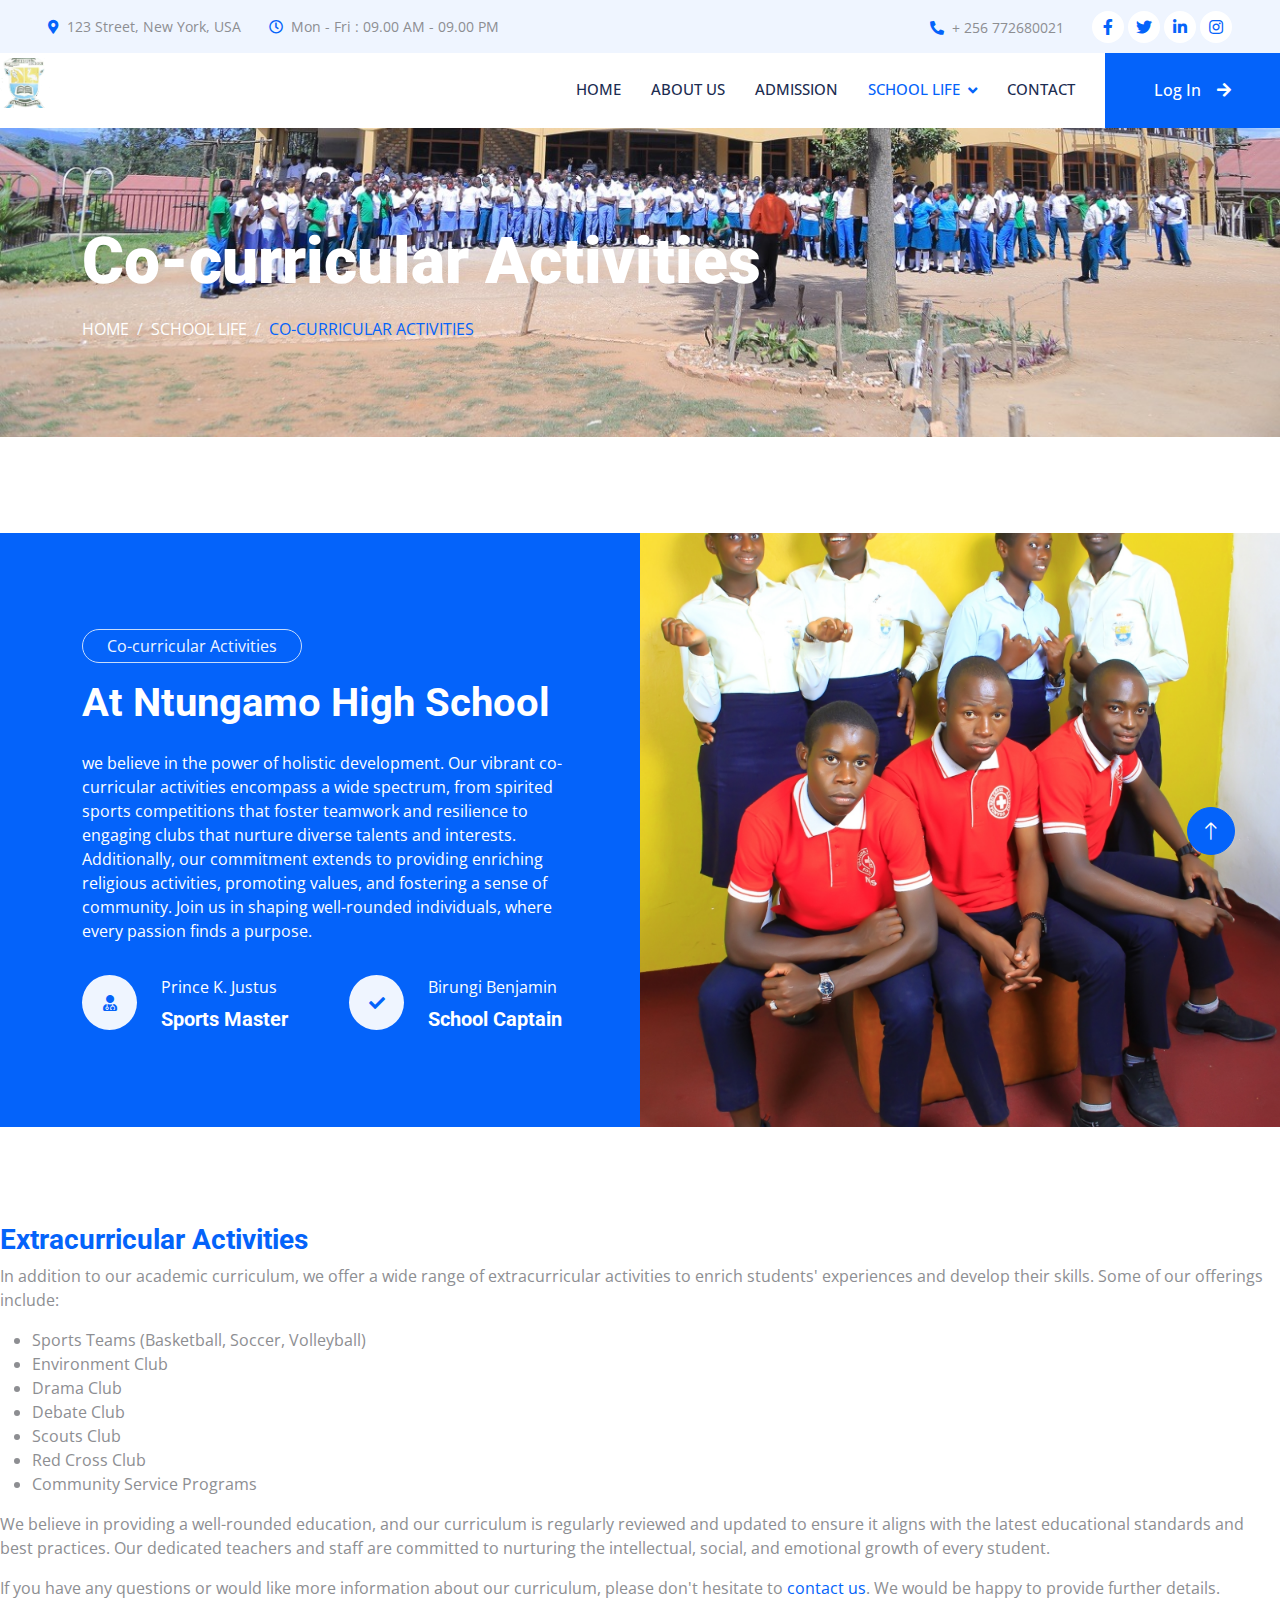
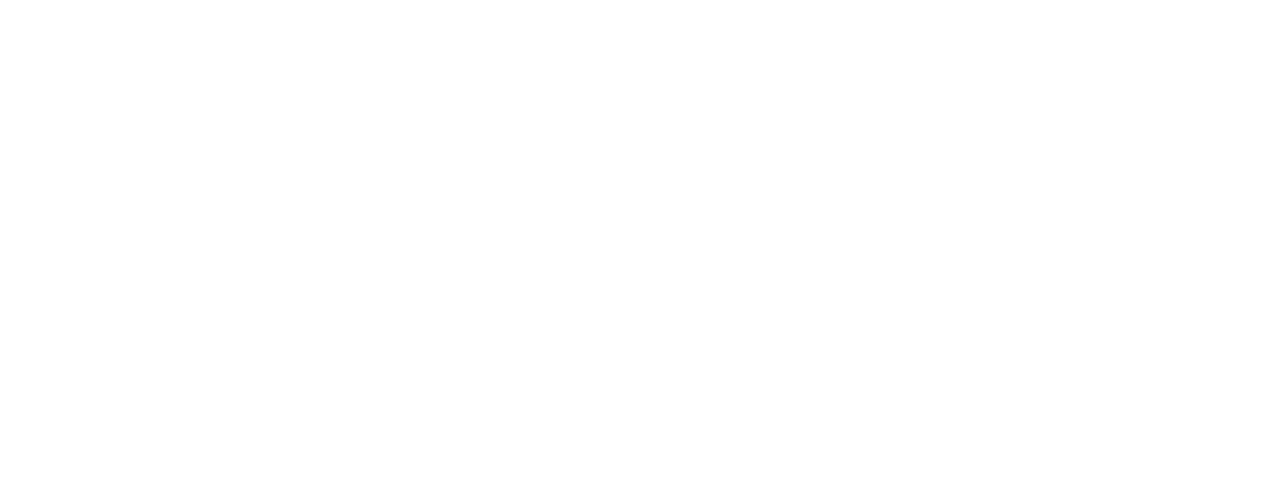
<file: feature.html>
<!DOCTYPE html>
<html lang="en">

<head>
    <meta charset="utf-8">
    <title>Ntungamo High School</title>
    <meta content="width=device-width, initial-scale=1.0" name="viewport">
    <meta content="" name="keywords">
    <meta content="" name="description">

    <!-- Favicon -->
    <link href="/images1/image1 badge.png" rel="icon">

    <!-- Google Web Fonts -->
    <link rel="preconnect" href="https://fonts.googleapis.com">
    <link rel="preconnect" href="https://fonts.gstatic.com" crossorigin>
    <link
        href="https://fonts.googleapis.com/css2?family=Open+Sans:wght@400;500&family=Roboto:wght@500;700;900&display=swap"
        rel="stylesheet">

    <!-- Icon Font Stylesheet -->
    <link href="https://cdnjs.cloudflare.com/ajax/libs/font-awesome/5.10.0/css/all.min.css" rel="stylesheet">
    <link href="https://cdn.jsdelivr.net/npm/bootstrap-icons@1.4.1/font/bootstrap-icons.css" rel="stylesheet">
    <link href='https://unpkg.com/boxicons@2.1.4/css/boxicons.min.css' rel='stylesheet'>

    <!-- Libraries Stylesheet -->
    <link href="lib/animate/animate.min.css" rel="stylesheet">
    <link href="lib/owlcarousel/assets/owl.carousel.min.css" rel="stylesheet">
    <link href="lib/tempusdominus/css/tempusdominus-bootstrap-4.min.css" rel="stylesheet" />

    <!-- Customized Bootstrap Stylesheet -->
    <link href="css/bootstrap.min.css" rel="stylesheet">

    <!-- Template Stylesheet -->
    <link href="css/style.css" rel="stylesheet">
</head>

<body>
    <!-- Spinner Start -->
    <div id="spinner"
        class="show bg-white position-fixed translate-middle w-100 vh-100 top-50 start-50 d-flex align-items-center justify-content-center">
        <div class="spinner-grow text-primary" style="width: 3rem; height: 3rem;" role="status">
            <span class="sr-only">Loading...</span>
        </div>
    </div>
    <!-- Spinner End -->


    <!-- Topbar Start -->
    <div class="container-fluid bg-light p-0 wow fadeIn" data-wow-delay="0.1s">
        <div class="row gx-0 d-none d-lg-flex">
            <div class="col-lg-7 px-5 text-start">
                <div class="h-100 d-inline-flex align-items-center py-3 me-4">
                    <small class="fa fa-map-marker-alt text-primary me-2"></small>
                    <small>123 Street, New York, USA</small>
                </div>
                <div class="h-100 d-inline-flex align-items-center py-3">
                    <small class="far fa-clock text-primary me-2"></small>
                    <small>Mon - Fri : 09.00 AM - 09.00 PM</small>
                </div>
            </div>
            <div class="col-lg-5 px-5 text-end">
                <div class="h-100 d-inline-flex align-items-center py-3 me-4">
                    <small class="fa fa-phone-alt text-primary me-2"></small>
                    <small>+ 256 772680021</small>
                </div>
                <div class="h-100 d-inline-flex align-items-center">
                    <a class="btn btn-sm-square rounded-circle bg-white text-primary me-1" href=""><i
                            class="fab fa-facebook-f"></i></a>
                    <a class="btn btn-sm-square rounded-circle bg-white text-primary me-1" href=""><i
                            class="fab fa-twitter"></i></a>
                    <a class="btn btn-sm-square rounded-circle bg-white text-primary me-1" href=""><i
                            class="fab fa-linkedin-in"></i></a>
                    <a class="btn btn-sm-square rounded-circle bg-white text-primary me-0" href=""><i
                            class="fab fa-instagram"></i></a>
                </div>
            </div>
        </div>
    </div>
    <!-- Topbar End -->


    <!-- Navbar Start -->
    <nav class="navbar navbar-expand-lg bg-white navbar-light sticky-top p-0 wow fadeIn" data-wow-delay="0.1s">
        <a class="navbar-brand fw-bold" href="#"><img src="images1/image1 badge.png" alt="" width="50px"></a>
        <button type="button" class="navbar-toggler me-4" data-bs-toggle="collapse" data-bs-target="#navbarCollapse">
            <span class="navbar-toggler-icon"></span>
        </button>
        <div class="collapse navbar-collapse" id="navbarCollapse">
            <div class="navbar-nav ms-auto p-4 p-lg-0">
                <a href="index.html" class="nav-item nav-link">Home</a>
                <a href="about.html" class="nav-item nav-link">About Us</a>
                <a href="service.html" class="nav-item nav-link">Admission</a>
                <div class="nav-item dropdown">
                    <a href="#" class="nav-link dropdown-toggle active" data-bs-toggle="dropdown">School Life</a>
                    <div class="dropdown-menu rounded-0 rounded-bottom m-0">
                        <a href="feature.html" class="dropdown-item active">Co-Curricular Activities</a>
                        <a href="team.html" class="dropdown-item">Gallery</a>
                        <a href="testimonial.html" class="dropdown-item">Academics</a>
                    </div>
                </div>
                <a href="contact.html" class="nav-item nav-link">Contact</a>
            </div>
            <a href="" class="btn btn-primary rounded-0 py-4 px-lg-5 d-none d-lg-block">Log In<i
                    class="fa fa-arrow-right ms-3"></i></a>
        </div>
    </nav>
    <!-- Navbar End -->


    <!-- Page Header Start -->
    <div class="container-fluid page-header py-5 mb-5 wow fadeIn" data-wow-delay="0.1s">
        <div class="container py-5">
            <h1 class="display-3 text-white mb-3 animated slideInDown">Co-curricular Activities</h1>
            <nav aria-label="breadcrumb animated slideInDown">
                <ol class="breadcrumb text-uppercase mb-0">
                    <li class="breadcrumb-item"><a class="text-white" href="#">Home</a></li>
                    <li class="breadcrumb-item"><a class="text-white" href="#">School Life</a></li>
                    <li class="breadcrumb-item text-primary active" aria-current="page">Co-Curricular Activities</li>
                </ol>
            </nav>
        </div>
    </div>
    <!-- Page Header End -->


    <!-- Feature Start -->
    <div class="container-fluid bg-primary overflow-hidden px-lg-0" style="margin: 6rem 0;">
        <div class="container feature px-lg-0">
            <div class="row g-0 mx-lg-0">
                <div class="col-lg-6 feature-text py-5 wow fadeIn" data-wow-delay="0.1s">
                    <div class="p-lg-5 ps-lg-0">
                        <p class="d-inline-block border rounded-pill text-light py-1 px-4">Co-curricular Activities</p>
                        <h1 class="text-white mb-4">At Ntungamo High School</h1>
                        <p class="text-white mb-4 pb-2"> we believe in the power of holistic
                            development. Our vibrant co-curricular activities encompass a wide spectrum, from spirited
                            sports competitions that foster teamwork and resilience to engaging clubs that nurture
                            diverse talents and interests. Additionally, our commitment extends to providing enriching
                            religious activities, promoting values, and fostering a sense of community. Join us in
                            shaping well-rounded individuals, where every passion finds a purpose.</p>
                        <div class="row g-4">
                            <div class="col-6">
                                <div class="d-flex align-items-center">
                                    <div class="d-flex flex-shrink-0 align-items-center justify-content-center rounded-circle bg-light"
                                        style="width: 55px; height: 55px;">
                                        <i class="fa fa-user-md text-primary"></i>
                                    </div>
                                    <div class="ms-4">
                                        <p class="text-white mb-2">Prince K. Justus</p>
                                        <h5 class="text-white mb-0">Sports Master</h5>
                                    </div>
                                </div>
                            </div>
                            <div class="col-6">
                                <div class="d-flex align-items-center">
                                    <div class="d-flex flex-shrink-0 align-items-center justify-content-center rounded-circle bg-light"
                                        style="width: 55px; height: 55px;">
                                        <i class="fa fa-check text-primary"></i>
                                    </div>
                                    <div class="ms-4">
                                        <p class="text-white mb-2">Birungi Benjamin</p>
                                        <h5 class="text-white mb-0">School Captain</h5>
                                    </div>
                                </div>
                            </div>

                        </div>
                    </div>
                </div>
                <div class="col-lg-6 pe-lg-0 wow fadeIn" data-wow-delay="0.5s" style="min-height: 400px;">
                    <div class="position-relative h-100">
                        <img class="position-absolute img-fluid w-100 h-100" src="images1/alevel.jpg"
                            style="object-fit: cover;" alt="">
                    </div>
                </div>
            </div>
        </div>
    </div>
    <!-- Feature End -->

    <!-- extra -->
    <h3 class="text-primary">Extracurricular Activities</h3>
    <p class="sub-heading-description">In addition to our academic curriculum, we offer a wide range of
        extracurricular activities to enrich students' experiences and develop their skills. Some of our offerings
        include:</p>
    <ul>
        <li>Sports Teams (Basketball, Soccer, Volleyball)</li>
        <li>Environment Club</li>
        <li>Drama Club</li>
        <li>Debate Club</li>
        <li>Scouts Club</li>
        <li>Red Cross Club</li>
        <li>Community Service Programs</li>
    </ul>

    <p>We believe in providing a well-rounded education, and our curriculum is regularly reviewed and updated to
        ensure it aligns with the latest educational standards and best practices. Our dedicated teachers and staff are
        committed to nurturing the intellectual, social, and emotional growth of every student.</p>

    <p>If you have any questions or would like more information about our curriculum, please don't hesitate to <a
            href="contact.html">contact us</a>. We would be happy to provide further details.</p>
    </div>
    </section>
    <!-- extra -->

        <!-- Footer Start -->
        <div class="container-fluid bg-dark text-light footer mt-5 pt-5 wow fadeIn" data-wow-delay="0.1s">
            <div class="container py-5">
                <div class="row g-5">
                    <div class="col-lg-3 col-md-6">
                        <h5 class="text-light mb-4">Address</h5>
                        <p class="mb-2"><i class="fa fa-map-marker-alt me-3"></i>Central Division Ntungamo Municipality</p>
                        <p class="mb-2"><i class="fa fa-phone-alt me-3"></i>+ 256 772680021</p>
                        <p class="mb-2"><i class="fa fa-envelope me-3"></i>ntungamohighschool@gmail.com</p>
                        <div class="d-flex pt-2">
                            <a class="btn btn-outline-light btn-social rounded-circle" href="https://x.com/ntungamo_hs?s=20">
                                <i class='bx bx-x'></i>
                            <a class="btn btn-outline-light btn-social rounded-circle" href="https://www.facebook.com/groups/1675562059338359/"><i
                                    class="fab fa-facebook-f"></i></a>
                            <a class="btn btn-outline-light btn-social rounded-circle" href="https://www.youtube.com/@NHS126"><i
                                    class="fab fa-youtube"></i></a>
                        </div>
                    </div>
                    <div class="col-lg-3 col-md-6">
                        <h5 class="text-light mb-4">Useful Informatin</h5>
                        <a class="btn btn-link" href="about.html">About School</a>
                        <a class="btn btn-link" href="service.html">Applying Online</a>
                        <a class="btn btn-link" href="contact.html">Location</a>
                    </div>
                    <div class="col-lg-3 col-md-6">
                        <h5 class="text-light mb-4">Useful Links</h5>
                        <a class="btn btn-link" href="about.html">About Us</a>
                        <a class="btn btn-link" href="service.html">Admission</a>
                        <a class="btn btn-link" href="contact.html">Contact Us</a>
                        <a class="btn btn-link" href="feature.html">Co-curricular Activities</a>
                        <a class="btn btn-link" href="team.html">Gallery</a>
                        <a class="btn btn-link" href="testimonial.html">Academics</a>
                    </div>
                    <div class="col-lg-3 col-md-6">
                        <h5 class="text-light mb-4">Subscribe</h5>
                        <p>You can subscribe to our website for more updates.</p>
                        <div class="position-relative mx-auto" style="max-width: 400px;">
                            <input class="form-control border-0 w-100 py-3 ps-4 pe-5" type="text" placeholder="Your email">
                            <button type="button"
                                class="btn btn-primary py-2 position-absolute top-0 end-0 mt-2 me-2">SignUp</button>
                        </div>
                    </div>
                </div>
            </div>
            <div class="container">
                <div class="copyright">
                    <div class="row">
                        <div class="col-md-6 text-center text-md-start mb-3 mb-md-0">
                            &copy; <a class="border-bottom" href="#">Nhs Website</a>, All Right Reserved.
                        </div>
                        <div class="col-md-6 text-center text-md-end">
                            Designed By <a class="border-bottom" href="">+256 741451346</a>
                        </div>
                    </div>
                </div>
            </div>
        </div>
        <!-- Footer End -->


    <!-- Back to Top -->
    <a href="#" class="btn btn-lg btn-primary btn-lg-square rounded-circle back-to-top"><i
            class="bi bi-arrow-up"></i></a>


    <!-- JavaScript Libraries -->
    <script src="https://code.jquery.com/jquery-3.4.1.min.js"></script>
    <script src="https://cdn.jsdelivr.net/npm/bootstrap@5.0.0/dist/js/bootstrap.bundle.min.js"></script>
    <script src="lib/wow/wow.min.js"></script>
    <script src="lib/easing/easing.min.js"></script>
    <script src="lib/waypoints/waypoints.min.js"></script>
    <script src="lib/counterup/counterup.min.js"></script>
    <script src="lib/owlcarousel/owl.carousel.min.js"></script>
    <script src="lib/tempusdominus/js/moment.min.js"></script>
    <script src="lib/tempusdominus/js/moment-timezone.min.js"></script>
    <script src="lib/tempusdominus/js/tempusdominus-bootstrap-4.min.js"></script>

    <!-- Template Javascript -->
    <script src="js/main.js"></script>
</body>

</html>
</file>
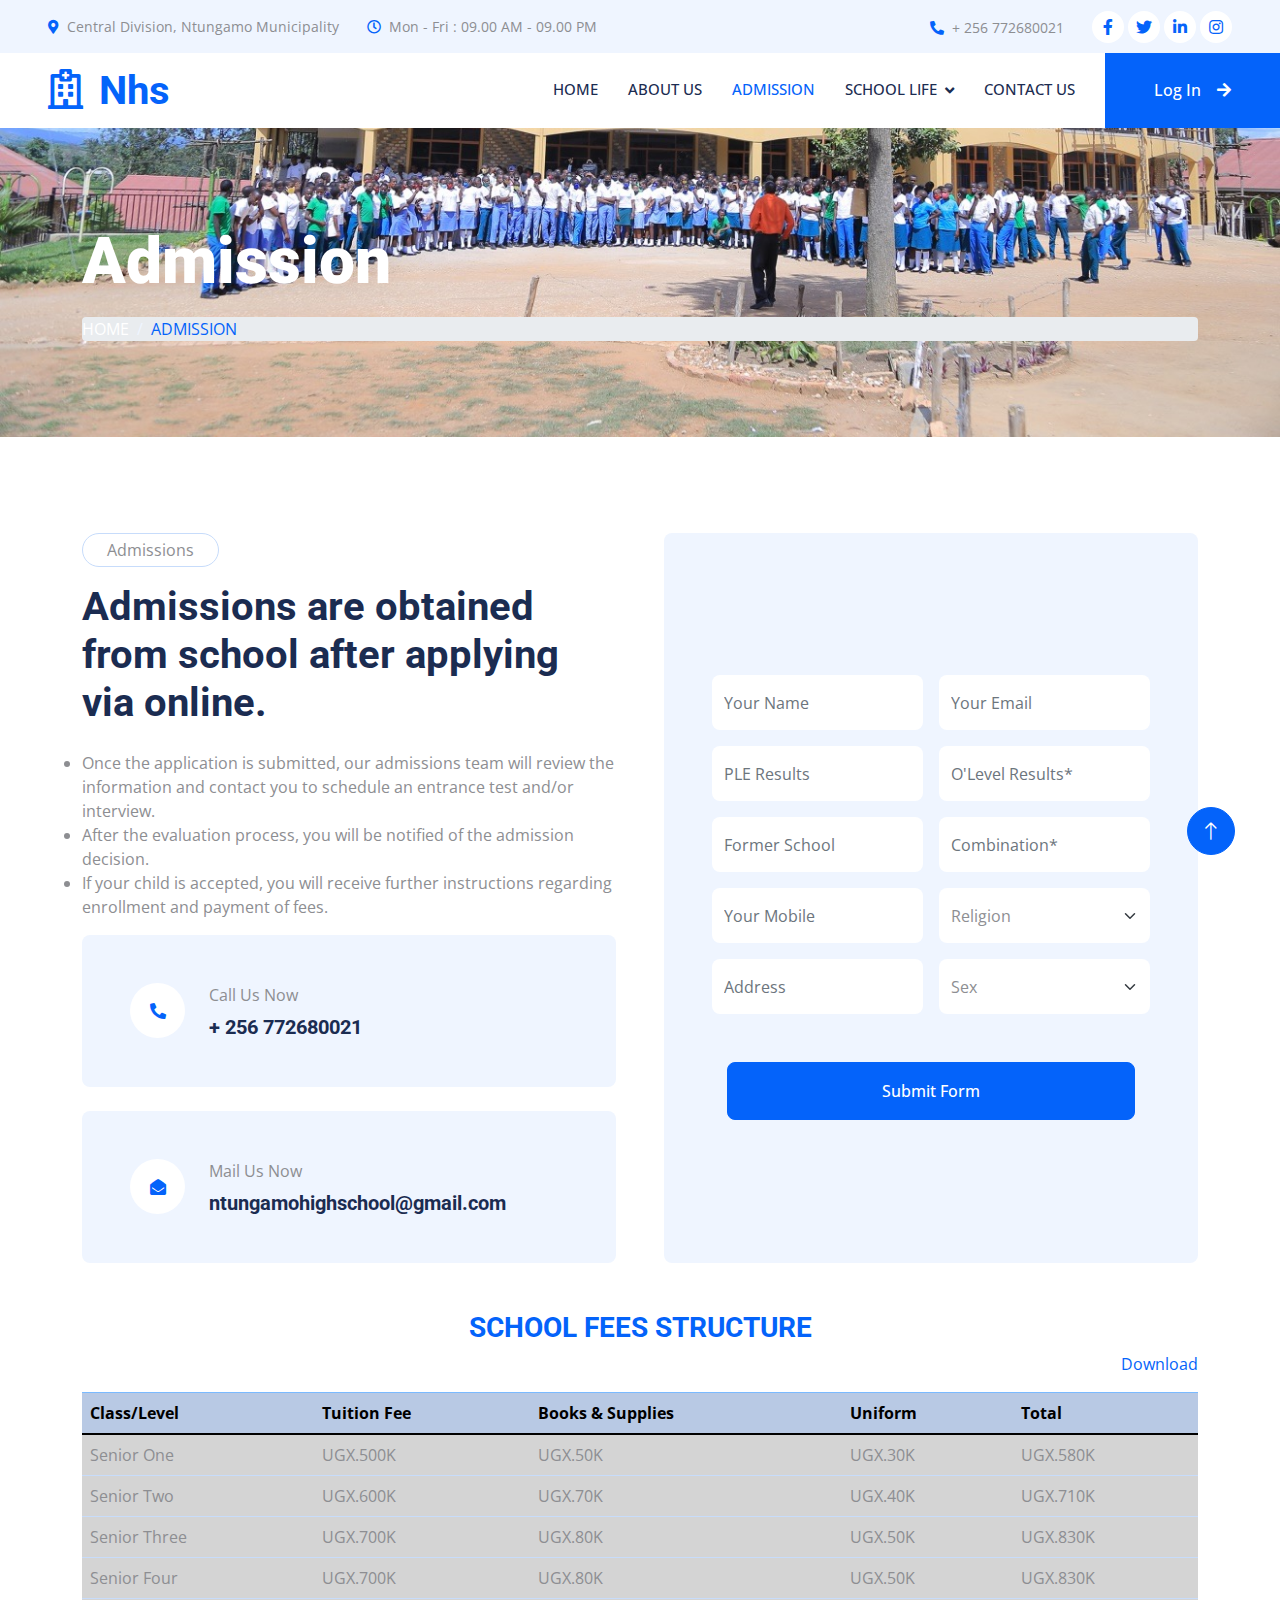
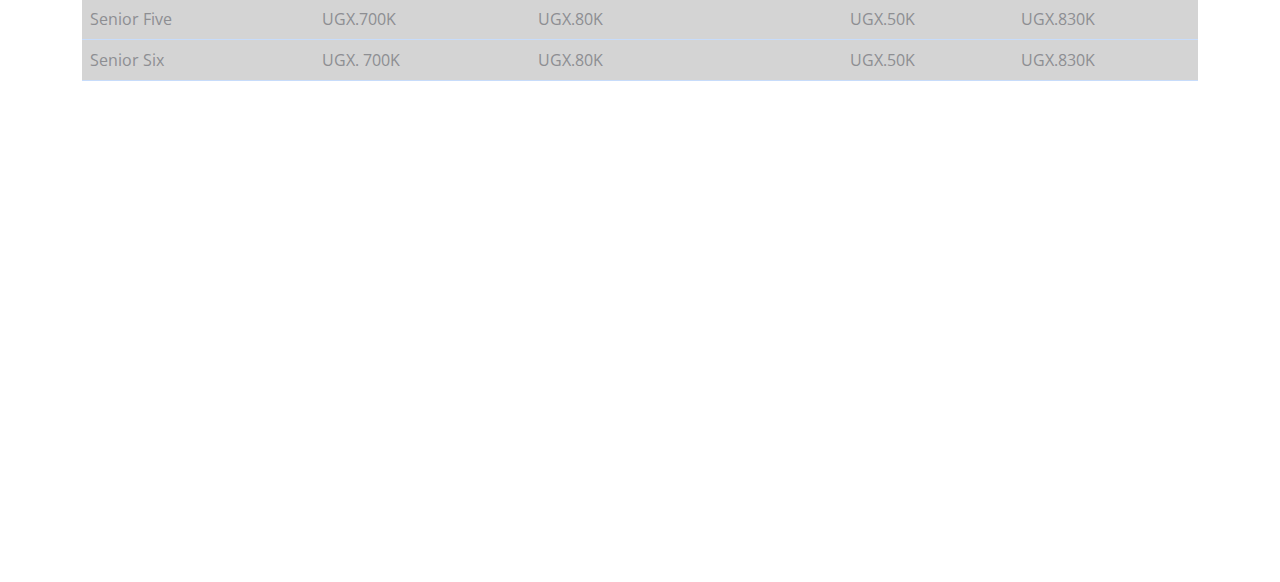
<file: service.html>
<!DOCTYPE html>
<html lang="en">

<head>
    <meta charset="utf-8">
    <title>Ntungamo High School</title>
    <meta content="width=device-width, initial-scale=1.0" name="viewport">
    <meta content="" name="keywords">
    <meta content="" name="description">

    <!-- Favicon -->
    <link href="/images1/image1 badge.png" rel="icon">

    <!-- Google Web Fonts -->
    <link rel="preconnect" href="https://fonts.googleapis.com">
    <link rel="preconnect" href="https://fonts.gstatic.com" crossorigin>
    <link href="https://fonts.googleapis.com/css2?family=Open+Sans:wght@400;500&family=Roboto:wght@500;700;900&display=swap" rel="stylesheet"> 

    <!-- Icon Font Stylesheet -->
    <link href="https://cdnjs.cloudflare.com/ajax/libs/font-awesome/5.10.0/css/all.min.css" rel="stylesheet">
    <link href="https://cdn.jsdelivr.net/npm/bootstrap-icons@1.4.1/font/bootstrap-icons.css" rel="stylesheet">
    <link href='https://unpkg.com/boxicons@2.1.4/css/boxicons.min.css' rel='stylesheet'>

    <!-- Libraries Stylesheet -->
    <link href="lib/animate/animate.min.css" rel="stylesheet">
    <link href="lib/owlcarousel/assets/owl.carousel.min.css" rel="stylesheet">
    <link href="lib/tempusdominus/css/tempusdominus-bootstrap-4.min.css" rel="stylesheet" />
    <link rel="stylesheet" href="https://stackpath.bootstrapcdn.com/bootstrap/4.5.2/css/bootstrap.min.css">

    <!-- Customized Bootstrap Stylesheet -->
    <link href="css/bootstrap.min.css" rel="stylesheet">

    <!-- Template Stylesheet -->
    <link href="css/style.css" rel="stylesheet">
</head>

<body>
    <!-- Spinner Start -->
    <div id="spinner" class="show bg-white position-fixed translate-middle w-100 vh-100 top-50 start-50 d-flex align-items-center justify-content-center">
        <div class="spinner-grow text-primary" style="width: 3rem; height: 3rem;" role="status">
            <span class="sr-only">Loading...</span>
        </div>
    </div>
    <!-- Spinner End -->


    <!-- Topbar Start -->
    <div class="container-fluid bg-light p-0 wow fadeIn" data-wow-delay="0.1s">
        <div class="row gx-0 d-none d-lg-flex">
            <div class="col-lg-7 px-5 text-start">
                <div class="h-100 d-inline-flex align-items-center py-3 me-4">
                    <small class="fa fa-map-marker-alt text-primary me-2"></small>
                    <small>Central Division, Ntungamo Municipality</small>
                </div>
                <div class="h-100 d-inline-flex align-items-center py-3">
                    <small class="far fa-clock text-primary me-2"></small>
                    <small>Mon - Fri : 09.00 AM - 09.00 PM</small>
                </div>
            </div>
            <div class="col-lg-5 px-5 text-end">
                <div class="h-100 d-inline-flex align-items-center py-3 me-4">
                    <small class="fa fa-phone-alt text-primary me-2"></small>
                    <small>+ 256 772680021</small>
                </div>
                <div class="h-100 d-inline-flex align-items-center">
                    <a class="btn btn-sm-square rounded-circle bg-white text-primary me-1" href=""><i class="fab fa-facebook-f"></i></a>
                    <a class="btn btn-sm-square rounded-circle bg-white text-primary me-1" href=""><i class="fab fa-twitter"></i></a>
                    <a class="btn btn-sm-square rounded-circle bg-white text-primary me-1" href=""><i class="fab fa-linkedin-in"></i></a>
                    <a class="btn btn-sm-square rounded-circle bg-white text-primary me-0" href=""><i class="fab fa-instagram"></i></a>
                </div>
            </div>
        </div>
    </div>
    <!-- Topbar End -->


    <!-- Navbar Start -->
    <nav class="navbar navbar-expand-lg bg-white navbar-light sticky-top p-0 wow fadeIn" data-wow-delay="0.1s">
        <a href="index.html" class="navbar-brand d-flex align-items-center px-4 px-lg-5">
            <h1 class="m-0 text-primary"><i class="far fa-hospital me-3"></i>Nhs</h1>
        </a>
        <button type="button" class="navbar-toggler me-4" data-bs-toggle="collapse" data-bs-target="#navbarCollapse">
            <span class="navbar-toggler-icon"></span>
        </button>
        <div class="collapse navbar-collapse" id="navbarCollapse">
            <div class="navbar-nav ms-auto p-4 p-lg-0">
                <a href="index.html" class="nav-item nav-link">Home</a>
                <a href="about.html" class="nav-item nav-link">About Us</a>
                <a href="service.html" class="nav-item nav-link active">Admission</a>
                <div class="nav-item dropdown">
                    <a href="#" class="nav-link dropdown-toggle" data-bs-toggle="dropdown">School Life</a>
                    <div class="dropdown-menu rounded-0 rounded-bottom m-0">
                        <a href="feature.html" class="dropdown-item">Co-Curricular Services</a>
                        <a href="team.html" class="dropdown-item">Gallery</a>
                        <a href="testimonial.html" class="dropdown-item">Academics</a>
                    </div>
                </div>
                <a href="contact.html" class="nav-item nav-link">Contact Us</a>
            </div>
            <a href="" class="btn btn-primary rounded-0 py-4 px-lg-5 d-none d-lg-block">Log In<i class="fa fa-arrow-right ms-3"></i></a>
        </div>
    </nav>
    <!-- Navbar End -->


    <!-- Page Header Start -->
    <div class="container-fluid page-header py-5 mb-5 wow fadeIn" data-wow-delay="0.1s">
        <div class="container py-5">
            <h1 class="display-3 text-white mb-3 animated slideInDown">Admission</h1>
            <nav aria-label="breadcrumb animated slideInDown">
                <ol class="breadcrumb text-uppercase mb-0">
                    <li class="breadcrumb-item"><a class="text-white" href="#">Home</a></li>
                    <li class="breadcrumb-item text-primary active" aria-current="page">Admission</li>
                </ol>
            </nav>
        </div>
    </div>
    <!-- Page Header End -->


    <!-- Appointment Start -->
    <div class="container-xxl py-5">
        <div class="container">
            <div class="row g-5">
                <div class="col-lg-6 wow fadeInUp" data-wow-delay="0.1s">
                    <p class="d-inline-block border rounded-pill py-1 px-4">Admissions</p>
                    <h1 class="mb-4">Admissions are obtained from school after applying via online.</h1>
                    <p class="mb-4"> <li>Once the application is submitted, our admissions team will review the information and contact you to
                        schedule an entrance test and/or interview.</li>
                      <li>After the evaluation process, you will be notified of the admission decision.</li>
                      <li>If your child is accepted, you will receive further instructions regarding enrollment and payment of fees.
                      </li></p>
                    <div class="bg-light rounded d-flex align-items-center p-5 mb-4">
                        <div class="d-flex flex-shrink-0 align-items-center justify-content-center rounded-circle bg-white" style="width: 55px; height: 55px;">
                            <i class="fa fa-phone-alt text-primary"></i>
                        </div>
                        <div class="ms-4">
                            <p class="mb-2">Call Us Now</p>
                            <h5 class="mb-0">+ 256 772680021</h5>
                        </div>
                    </div>
                    <div class="bg-light rounded d-flex align-items-center p-5">
                        <div class="d-flex flex-shrink-0 align-items-center justify-content-center rounded-circle bg-white" style="width: 55px; height: 55px;">
                            <i class="fa fa-envelope-open text-primary"></i>
                        </div>
                        <div class="ms-4">
                            <p class="mb-2">Mail Us Now</p>
                            <h5 class="mb-0">ntungamohighschool@gmail.com</h5>
                        </div>
                    </div>
                </div>
                <div class="col-lg-6 wow fadeInUp" data-wow-delay="0.5s">
                    <div class="bg-light rounded h-100 d-flex align-items-center p-5">
                        <form>
                            <div class="row g-3">
                                <div class="col-12 col-sm-6">
                                    <input type="text" class="form-control border-0" placeholder="Your Name" style="height: 55px;">
                                </div>
                                <div class="col-12 col-sm-6">
                                    <input type="email" class="form-control border-0" placeholder="Your Email" style="height: 55px;">
                                </div>
                                <div class="col-12 col-sm-6">
                                    <input type="text" class="form-control border-0" placeholder="PLE Results" style="height: 55px;">
                                </div>
                                <div class="col-12 col-sm-6">
                                    <input type="email" class="form-control border-0" placeholder="O'Level Results*" style="height: 55px;">
                                </div>
                                <div class="col-12 col-sm-6">
                                    <input type="text" class="form-control border-0" placeholder="Former School" style="height: 55px;">
                                </div>
                                <div class="col-12 col-sm-6">
                                    <input type="email" class="form-control border-0" placeholder="Combination*" style="height: 55px;">
                                </div>
                                <div class="col-12 col-sm-6">
                                    <input type="text" class="form-control border-0" placeholder="Your Mobile" style="height: 55px;">
                                </div>
                                <div class="col-12 col-sm-6">
                                    <select class="form-select border-0" style="height: 55px;">
                                        <option selected>Religion</option>
                                        <option value="1">Catholic</option>
                                        <option value="2">Anglican</option>
                                        <option value="3">Others</option>
                                    </select>
                                </div>
                                <div class="col-12 col-sm-6">
                                    <div class="date" id="date" data-target-input="nearest">
                                        <input type="text"
                                            class="form-control border-0 datetimepicker-input"
                                            placeholder="Address" data-target="#date" data-toggle="datetimepicker" style="height: 55px;">
                                    </div>
                                </div>
                                <div class="col-12 col-sm-6">
                                    <select class="form-select border-0" style="height: 55px;">
                                        <option selected>Sex</option>
                                        <option value="1">M</option>
                                        <option value="2">F</option>
                                    </select>
                                </div>
                                </div>
                                <br><br>
                                <div class="col-12">
                                    <button class="btn btn-primary w-100 py-3" type="submit">Submit Form</button>
                                </div>
                            </div>
                        </form>
                    </div>
                </div>
            </div>
        </div>
    </div>
    <!-- Appointment End -->
 <!-- fees stucture part starts -->
 <div class="container">
    <h3 class="text-center text-primary">SCHOOL FEES STRUCTURE</h3>
    <table class="table table-striped table-responsive-sm table-active">
      <thead>
        <tr class="table-primary">
          <th>Class/Level</th>
          <th>Tuition Fee</th>
          <th>Books & Supplies</th>
          <th>Uniform</th>
          <th>Total</th>
        </tr>
      </thead>
      <tbody>
        <tr>
          <td>Senior One</td>
          <td>UGX.500K</td>
          <td>UGX.50K</td>
          <td>UGX.30K</td>
          <td>UGX.580K</td>
        </tr>
        <tr>
          <td>Senior Two</td>
          <td>UGX.600K</td>
          <td>UGX.70K</td>
          <td>UGX.40K</td>
          <td>UGX.710K</td>
        </tr>
        <tr>
          <td>Senior Three</td>
          <td>UGX.700K</td>
          <td>UGX.80K</td>
          <td>UGX.50K</td>
          <td>UGX.830K</td>
        </tr>
        <tr>
          <td>Senior Four</td>
          <td>UGX.700K</td>
          <td>UGX.80K</td>
          <td>UGX.50K</td>
          <td>UGX.830K</td>
        </tr>
        <tr>
          <td>Senior Five</td>
          <td>UGX.700K</td>
          <td>UGX.80K</td>
          <td>UGX.50K</td>
          <td>UGX.830K</td>
        </tr>
        <tr>
          <td>Senior Six</td>
          <td>UGX. 700K</td>
          <td>UGX.80K</td>
          <td>UGX.50K</td>
          <td>UGX.830K</td>
        </tr>
      </tbody>
      <p class="text-right"><a href="#">Download</a></p>
    </table>
  </div>
  <!-- fees stucture part ends -->


        <!-- Footer Start -->
        <div class="container-fluid bg-dark text-light footer mt-5 pt-5 wow fadeIn" data-wow-delay="0.1s">
            <div class="container py-5">
                <div class="row g-5">
                    <div class="col-lg-3 col-md-6">
                        <h5 class="text-light mb-4">Address</h5>
                        <p class="mb-2"><i class="fa fa-map-marker-alt me-3"></i>Central Division Ntungamo Municipality</p>
                        <p class="mb-2"><i class="fa fa-phone-alt me-3"></i>+ 256 772680021</p>
                        <p class="mb-2"><i class="fa fa-envelope me-3"></i>ntungamohighschool@gmail.com</p>
                        <div class="d-flex pt-2">
                            <a class="btn btn-outline-light btn-social rounded-circle" href="https://x.com/ntungamo_hs?s=20">
                                <i class='bx bx-x'></i>
                            <a class="btn btn-outline-light btn-social rounded-circle" href="https://www.facebook.com/groups/1675562059338359/"><i
                                    class="fab fa-facebook-f"></i></a>
                            <a class="btn btn-outline-light btn-social rounded-circle" href="https://www.youtube.com/@NHS126"><i
                                    class="fab fa-youtube"></i></a>
                        </div>
                    </div>
                    <div class="col-lg-3 col-md-6">
                        <h5 class="text-light mb-4">Useful Informatin</h5>
                        <a class="btn btn-link" href="about.html">About School</a>
                        <a class="btn btn-link" href="service.html">Applying Online</a>
                        <a class="btn btn-link" href="contact.html">Location</a>
                    </div>
                    <div class="col-lg-3 col-md-6">
                        <h5 class="text-light mb-4">Useful Links</h5>
                        <a class="btn btn-link" href="about.html">About Us</a>
                        <a class="btn btn-link" href="service.html">Admission</a>
                        <a class="btn btn-link" href="contact.html">Contact Us</a>
                        <a class="btn btn-link" href="feature.html">Co-curricular Activities</a>
                        <a class="btn btn-link" href="team.html">Gallery</a>
                        <a class="btn btn-link" href="testimonial.html">Academics</a>
                    </div>
                    <div class="col-lg-3 col-md-6">
                        <h5 class="text-light mb-4">Subscribe</h5>
                        <p>You can subscribe to our website for more updates.</p>
                        <div class="position-relative mx-auto" style="max-width: 400px;">
                            <input class="form-control border-0 w-100 py-3 ps-4 pe-5" type="text" placeholder="Your email">
                            <button type="button"
                                class="btn btn-primary py-2 position-absolute top-0 end-0 mt-2 me-2">SignUp</button>
                        </div>
                    </div>
                </div>
            </div>
            <div class="container">
                <div class="copyright">
                    <div class="row">
                        <div class="col-md-6 text-center text-md-start mb-3 mb-md-0">
                            &copy; <a class="border-bottom" href="#">Nhs Website</a>, All Right Reserved.
                        </div>
                        <div class="col-md-6 text-center text-md-end">
                            Designed By <a class="border-bottom" href="">+256 741451346</a>
                        </div>
                    </div>
                </div>
            </div>
        </div>
        <!-- Footer End -->


    <!-- Back to Top -->
    <a href="#" class="btn btn-lg btn-primary btn-lg-square rounded-circle back-to-top"><i class="bi bi-arrow-up"></i></a>


    <!-- JavaScript Libraries -->
    <script src="https://code.jquery.com/jquery-3.4.1.min.js"></script>
    <script src="https://cdn.jsdelivr.net/npm/bootstrap@5.0.0/dist/js/bootstrap.bundle.min.js"></script>
    <script src="lib/wow/wow.min.js"></script>
    <script src="lib/easing/easing.min.js"></script>
    <script src="lib/waypoints/waypoints.min.js"></script>
    <script src="lib/counterup/counterup.min.js"></script>
    <script src="lib/owlcarousel/owl.carousel.min.js"></script>
    <script src="lib/tempusdominus/js/moment.min.js"></script>
    <script src="lib/tempusdominus/js/moment-timezone.min.js"></script>
    <script src="lib/tempusdominus/js/tempusdominus-bootstrap-4.min.js"></script>

    <!-- Template Javascript -->
    <script src="js/main.js"></script>
</body>

</html>
</file>
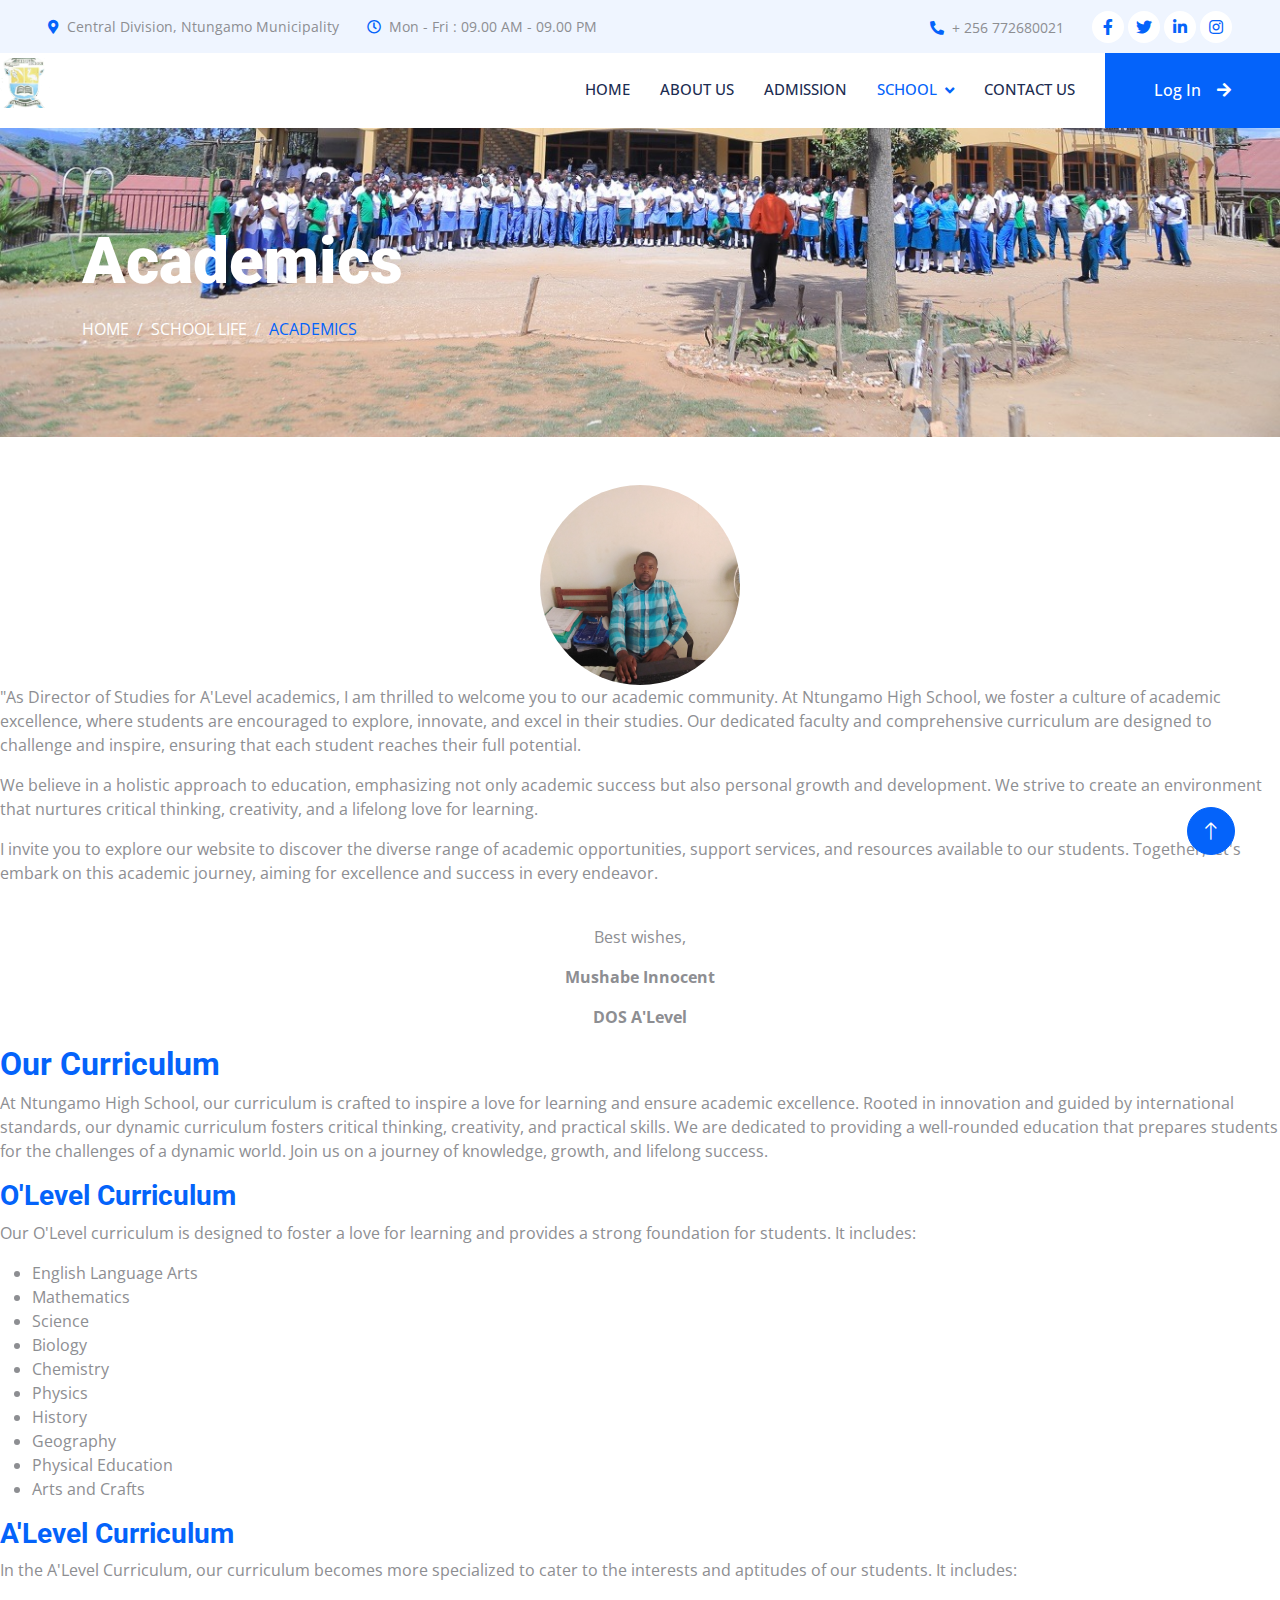
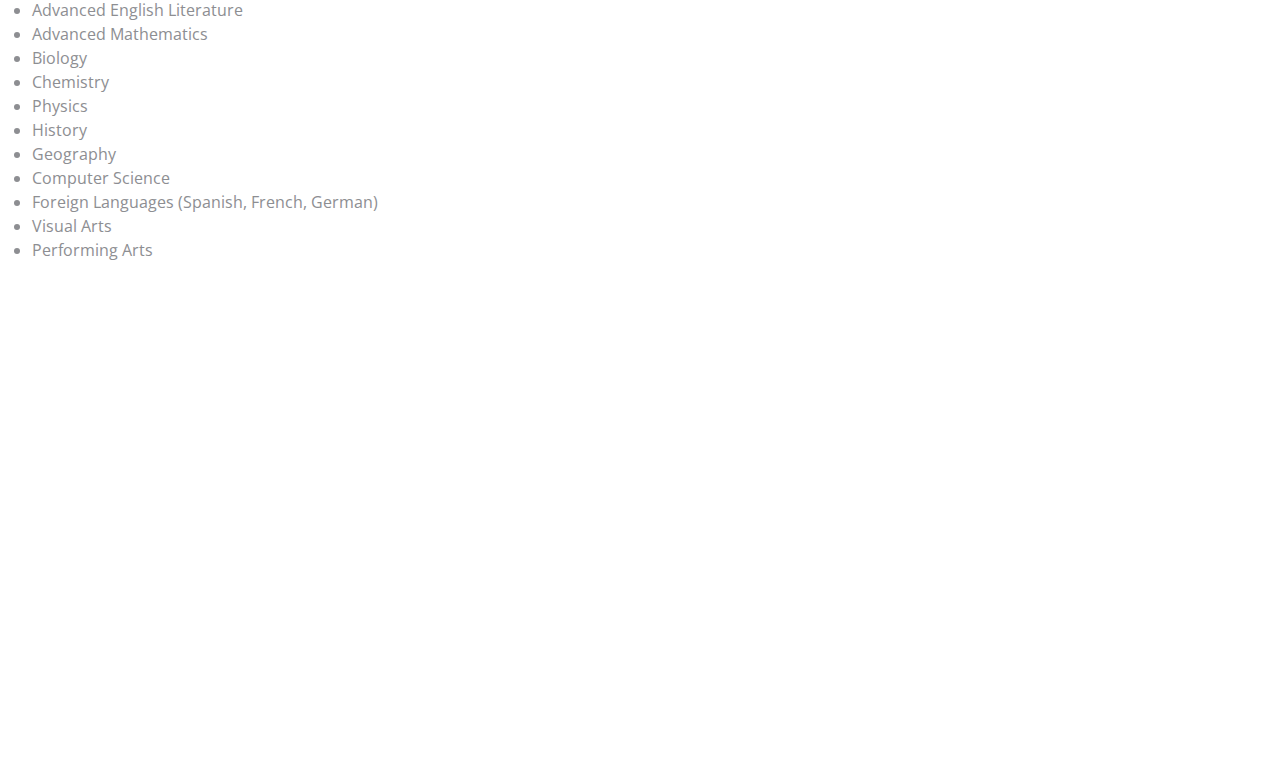
<file: testimonial.html>
<!DOCTYPE html>
<html lang="en">

<head>
    <meta charset="utf-8">
    <title>Ntungamo High School</title>
    <meta content="width=device-width, initial-scale=1.0" name="viewport">
    <meta content="" name="keywords">
    <meta content="" name="description">

    <!-- Favicon -->
    <link href="img/favicon.ico" rel="icon">

    <!-- Google Web Fonts -->
    <link rel="preconnect" href="https://fonts.googleapis.com">
    <link rel="preconnect" href="https://fonts.gstatic.com" crossorigin>
    <link
        href="https://fonts.googleapis.com/css2?family=Open+Sans:wght@400;500&family=Roboto:wght@500;700;900&display=swap"
        rel="stylesheet">

    <!-- Icon Font Stylesheet -->
    <link href="https://cdnjs.cloudflare.com/ajax/libs/font-awesome/5.10.0/css/all.min.css" rel="stylesheet">
    <link href="https://cdn.jsdelivr.net/npm/bootstrap-icons@1.4.1/font/bootstrap-icons.css" rel="stylesheet">
    <link href='https://unpkg.com/boxicons@2.1.4/css/boxicons.min.css' rel='stylesheet'>

    <!-- Libraries Stylesheet -->
    <link href="lib/animate/animate.min.css" rel="stylesheet">
    <link href="lib/owlcarousel/assets/owl.carousel.min.css" rel="stylesheet">
    <link href="lib/tempusdominus/css/tempusdominus-bootstrap-4.min.css" rel="stylesheet" />

    <!-- Customized Bootstrap Stylesheet -->
    <link href="css/bootstrap.min.css" rel="stylesheet">

    <!-- Template Stylesheet -->
    <link href="css/style.css" rel="stylesheet">
</head>

<body>
    <!-- Spinner Start -->
    <div id="spinner"
        class="show bg-white position-fixed translate-middle w-100 vh-100 top-50 start-50 d-flex align-items-center justify-content-center">
        <div class="spinner-grow text-primary" style="width: 3rem; height: 3rem;" role="status">
            <span class="sr-only">Loading...</span>
        </div>
    </div>
    <!-- Spinner End -->


    <!-- Topbar Start -->
    <div class="container-fluid bg-light p-0 wow fadeIn" data-wow-delay="0.1s">
        <div class="row gx-0 d-none d-lg-flex">
            <div class="col-lg-7 px-5 text-start">
                <div class="h-100 d-inline-flex align-items-center py-3 me-4">
                    <small class="fa fa-map-marker-alt text-primary me-2"></small>
                    <small>Central Division, Ntungamo Municipality</small>
                </div>
                <div class="h-100 d-inline-flex align-items-center py-3">
                    <small class="far fa-clock text-primary me-2"></small>
                    <small>Mon - Fri : 09.00 AM - 09.00 PM</small>
                </div>
            </div>
            <div class="col-lg-5 px-5 text-end">
                <div class="h-100 d-inline-flex align-items-center py-3 me-4">
                    <small class="fa fa-phone-alt text-primary me-2"></small>
                    <small>+ 256 772680021</small>
                </div>
                <div class="h-100 d-inline-flex align-items-center">
                    <a class="btn btn-sm-square rounded-circle bg-white text-primary me-1" href=""><i
                            class="fab fa-facebook-f"></i></a>
                    <a class="btn btn-sm-square rounded-circle bg-white text-primary me-1" href=""><i
                            class="fab fa-twitter"></i></a>
                    <a class="btn btn-sm-square rounded-circle bg-white text-primary me-1" href=""><i
                            class="fab fa-linkedin-in"></i></a>
                    <a class="btn btn-sm-square rounded-circle bg-white text-primary me-0" href=""><i
                            class="fab fa-instagram"></i></a>
                </div>
            </div>
        </div>
    </div>
    <!-- Topbar End -->


    <!-- Navbar Start -->
    <nav class="navbar navbar-expand-lg bg-white navbar-light sticky-top p-0 wow fadeIn" data-wow-delay="0.1s">
        <a class="navbar-brand fw-bold" href="#"><img src="images1/image1 badge.png" alt="" width="50px"></a>
        <button type="button" class="navbar-toggler me-4" data-bs-toggle="collapse" data-bs-target="#navbarCollapse">
            <span class="navbar-toggler-icon"></span>
        </button>
        <div class="collapse navbar-collapse" id="navbarCollapse">
            <div class="navbar-nav ms-auto p-4 p-lg-0">
                <a href="index.html" class="nav-item nav-link">Home</a>
                <a href="about.html" class="nav-item nav-link">About Us</a>
                <a href="service.html" class="nav-item nav-link">Admission</a>
                <div class="nav-item dropdown">
                    <a href="#" class="nav-link dropdown-toggle active" data-bs-toggle="dropdown">School</a>
                    <div class="dropdown-menu rounded-0 rounded-bottom m-0">
                        <a href="feature.html" class="dropdown-item">Co-curricular Activities</a>
                        <a href="team.html" class="dropdown-item">Gallery</a>
                        <a href="testimonial.html" class="dropdown-item active">Academics</a>
                    </div>
                </div>
                <a href="contact.html" class="nav-item nav-link">Contact us</a>
            </div>
            <a href="" class="btn btn-primary rounded-0 py-4 px-lg-5 d-none d-lg-block">Log In<i
                    class="fa fa-arrow-right ms-3"></i></a>
        </div>
    </nav>
    <!-- Navbar End -->


    <!-- Page Header Start -->
    <div class="container-fluid page-header py-5 mb-5 wow fadeIn" data-wow-delay="0.1s">
        <div class="container py-5">
            <h1 class="display-3 text-white mb-3 animated slideInDown">Academics</h1>
            <nav aria-label="breadcrumb animated slideInDown">
                <ol class="breadcrumb text-uppercase mb-0">
                    <li class="breadcrumb-item"><a class="text-white" href="#">Home</a></li>
                    <li class="breadcrumb-item"><a class="text-white" href="#">School Life</a></li>
                    <li class="breadcrumb-item text-primary active" aria-current="page">Academics</li>
                </ol>
            </nav>
        </div>
    </div>
    <!-- Page Header End -->

    <!-- speech -->
    <center>
        <div class="img">
          <img src="images1/innoccent.jpg" alt="" width="200px" height="200px" style="border-radius: 50%; object-fit: cover;">
        </div>
       </center>
      <div class="mother">
        <p>
          "As Director of Studies for A'Level academics, I am thrilled to welcome you to our academic community. At Ntungamo High School, we foster a culture of academic excellence, where students are encouraged to explore, innovate, and
          excel in their studies. Our dedicated faculty and comprehensive curriculum are designed to challenge and inspire,
          ensuring that each student reaches their full potential.
          </p>
    
          <p>
            We believe in a holistic approach to education, emphasizing not only academic success but also personal growth and
          development. We strive to create an environment that nurtures critical thinking, creativity, and a lifelong love
          for learning.
          </p>
    
          <p>
            I invite you to explore our website to discover the diverse range of academic opportunities, support services, and
          resources available to our students. Together, let's embark on this academic journey, aiming for excellence and
          success in every endeavor.
          </p>
          <br>
    
         <center>
            <p>Best wishes,</p>
            <p><b>Mushabe Innocent</b></p>
            <p><b>DOS A'Level</b></p>
         </div>
         </center>
      <!-- speech -->


    <!-- Testimonial Start -->
    <h2 class="text-primary">Our Curriculum</h2>
    <p class="section-description">At Ntungamo High School, our curriculum is crafted to inspire a love for learning and
        ensure academic excellence. Rooted in innovation and guided by international standards, our dynamic curriculum
        fosters critical thinking, creativity, and practical skills. We are dedicated to providing a well-rounded
        education that prepares students for the challenges of a dynamic world. Join us on a journey of knowledge,
        growth, and lifelong success.</p>

    <h3 class="text-primary">O'Level Curriculum</h3>
    <p class="sub-heading-description">Our O'Level curriculum is designed to foster a love for learning and provides a
        strong foundation for students. It includes:</p>
    <ul>
        <li>English Language Arts</li>
        <li>Mathematics</li>
        <li>Science</li>
        <li>Biology</li>
        <li>Chemistry</li>
        <li>Physics</li>
        <li>History</li>
        <li>Geography</li>
        <li>Physical Education</li>
        <li>Arts and Crafts</li>
    </ul>

    <h3 class="text-primary">A'Level Curriculum</h3>
    <p class="sub-heading-description">In the A'Level Curriculum, our curriculum becomes more specialized to cater to the
        interests and aptitudes of our students. It includes:</p>
    <ul>
        <li>Advanced English Literature</li>
        <li>Advanced Mathematics</li>
        <li>Biology</li>
        <li>Chemistry</li>
        <li>Physics</li>
        <li>History</li>
        <li>Geography</li>
        <li>Computer Science</li>
        <li>Foreign Languages (Spanish, French, German)</li>
        <li>Visual Arts</li>
        <li>Performing Arts</li>
    </ul>
    <!-- Testimonial End -->


        <!-- Footer Start -->
        <div class="container-fluid bg-dark text-light footer mt-5 pt-5 wow fadeIn" data-wow-delay="0.1s">
            <div class="container py-5">
                <div class="row g-5">
                    <div class="col-lg-3 col-md-6">
                        <h5 class="text-light mb-4">Address</h5>
                        <p class="mb-2"><i class="fa fa-map-marker-alt me-3"></i>Central Division Ntungamo Municipality</p>
                        <p class="mb-2"><i class="fa fa-phone-alt me-3"></i>+ 256 772680021</p>
                        <p class="mb-2"><i class="fa fa-envelope me-3"></i>ntungamohighschool@gmail.com</p>
                        <div class="d-flex pt-2">
                            <a class="btn btn-outline-light btn-social rounded-circle" href="https://x.com/ntungamo_hs?s=20">
                                <i class='bx bx-x'></i>
                            <a class="btn btn-outline-light btn-social rounded-circle" href="https://www.facebook.com/groups/1675562059338359/"><i
                                    class="fab fa-facebook-f"></i></a>
                            <a class="btn btn-outline-light btn-social rounded-circle" href="https://www.youtube.com/@NHS126"><i
                                    class="fab fa-youtube"></i></a>
                        </div>
                    </div>
                    <div class="col-lg-3 col-md-6">
                        <h5 class="text-light mb-4">Useful Informatin</h5>
                        <a class="btn btn-link" href="about.html">About School</a>
                        <a class="btn btn-link" href="service.html">Applying Online</a>
                        <a class="btn btn-link" href="contact.html">Location</a>
                    </div>
                    <div class="col-lg-3 col-md-6">
                        <h5 class="text-light mb-4">Useful Links</h5>
                        <a class="btn btn-link" href="about.html">About Us</a>
                        <a class="btn btn-link" href="service.html">Admission</a>
                        <a class="btn btn-link" href="contact.html">Contact Us</a>
                        <a class="btn btn-link" href="feature.html">Co-curricular Activities</a>
                        <a class="btn btn-link" href="team.html">Gallery</a>
                        <a class="btn btn-link" href="testimonial.html">Academics</a>
                    </div>
                    <div class="col-lg-3 col-md-6">
                        <h5 class="text-light mb-4">Subscribe</h5>
                        <p>You can subscribe to our website for more updates.</p>
                        <div class="position-relative mx-auto" style="max-width: 400px;">
                            <input class="form-control border-0 w-100 py-3 ps-4 pe-5" type="text" placeholder="Your email">
                            <button type="button"
                                class="btn btn-primary py-2 position-absolute top-0 end-0 mt-2 me-2">SignUp</button>
                        </div>
                    </div>
                </div>
            </div>
            <div class="container">
                <div class="copyright">
                    <div class="row">
                        <div class="col-md-6 text-center text-md-start mb-3 mb-md-0">
                            &copy; <a class="border-bottom" href="#">Nhs Website</a>, All Right Reserved.
                        </div>
                        <div class="col-md-6 text-center text-md-end">
                            Designed By <a class="border-bottom" href="">+256 741451346</a>
                        </div>
                    </div>
                </div>
            </div>
        </div>
        <!-- Footer End -->


    <!-- Back to Top -->
    <a href="#" class="btn btn-lg btn-primary btn-lg-square rounded-circle back-to-top"><i
            class="bi bi-arrow-up"></i></a>


    <!-- JavaScript Libraries -->
    <script src="https://code.jquery.com/jquery-3.4.1.min.js"></script>
    <script src="https://cdn.jsdelivr.net/npm/bootstrap@5.0.0/dist/js/bootstrap.bundle.min.js"></script>
    <script src="lib/wow/wow.min.js"></script>
    <script src="lib/easing/easing.min.js"></script>
    <script src="lib/waypoints/waypoints.min.js"></script>
    <script src="lib/counterup/counterup.min.js"></script>
    <script src="lib/owlcarousel/owl.carousel.min.js"></script>
    <script src="lib/tempusdominus/js/moment.min.js"></script>
    <script src="lib/tempusdominus/js/moment-timezone.min.js"></script>
    <script src="lib/tempusdominus/js/tempusdominus-bootstrap-4.min.js"></script>

    <!-- Template Javascript -->
    <script src="js/main.js"></script>
</body>

</html>
</file>
<file: css/style.css>
/********** Template CSS **********/
:root {
    --primary: #0463FA;
    --light: #EFF5FF;
    --dark: #1B2C51;
}

.fw-medium {
    font-weight: 500 !important;
}

.fw-bold {
    font-weight: 700 !important;
}

.fw-black {
    font-weight: 900 !important;
}

.back-to-top {
    position: fixed;
    display: none;
    right: 45px;
    bottom: 45px;
    z-index: 99;
}


/*** Spinner ***/
#spinner {
    opacity: 0;
    visibility: hidden;
    transition: opacity .5s ease-out, visibility 0s linear .5s;
    z-index: 99999;
}

#spinner.show {
    transition: opacity .5s ease-out, visibility 0s linear 0s;
    visibility: visible;
    opacity: 1;
}


/*** Button ***/
.btn {
    font-weight: 500;
    transition: .5s;
}

.btn.btn-primary,
.btn.btn-secondary {
    color: #FFFFFF;
}

.btn-square {
    width: 38px;
    height: 38px;
}

.btn-sm-square {
    width: 32px;
    height: 32px;
}

.btn-lg-square {
    width: 48px;
    height: 48px;
}

.btn-square,
.btn-sm-square,
.btn-lg-square {
    padding: 0;
    display: flex;
    align-items: center;
    justify-content: center;
    font-weight: normal;
}


/*** Navbar ***/
.navbar .dropdown-toggle::after {
    border: none;
    content: "\f107";
    font-family: "Font Awesome 5 Free";
    font-weight: 900;
    vertical-align: middle;
    margin-left: 8px;
}

.navbar .navbar-nav .nav-link {
    margin-right: 30px;
    padding: 25px 0;
    color: #FFFFFF;
    font-size: 15px;
    font-weight: 500;
    text-transform: uppercase;
    outline: none;
}

.navbar .navbar-nav .nav-link:hover,
.navbar .navbar-nav .nav-link.active {
    color: var(--primary);
}

@media (max-width: 991.98px) {
    .navbar .navbar-nav .nav-link  {
        margin-right: 0;
        padding: 10px 0;
    }

    .navbar .navbar-nav {
        border-top: 1px solid #EEEEEE;
    }
}

.navbar .navbar-brand,
.navbar a.btn {
    height: 75px;
}

.navbar .navbar-nav .nav-link {
    color: var(--dark);
    font-weight: 500;
}

.navbar.sticky-top {
    top: -100px;
    transition: .5s;
}

@media (min-width: 992px) {
    .navbar .nav-item .dropdown-menu {
        display: block;
        border: none;
        margin-top: 0;
        top: 150%;
        opacity: 0;
        visibility: hidden;
        transition: .5s;
    }

    .navbar .nav-item:hover .dropdown-menu {
        top: 100%;
        visibility: visible;
        transition: .5s;
        opacity: 1;
    }
}


/*** Header ***/
.header-carousel .owl-carousel-text {
    position: absolute;
    width: 100%;
    height: 100%;
    padding: 3rem;
    top: 0;
    left: 0;
    display: flex;
    align-items: center;
    justify-content: center;
    text-shadow: 0 0 30px rgba(0, 0, 0, .1);
}

.header-carousel .owl-nav {
    position: absolute;
    width: 200px;
    height: 45px;
    bottom: 30px;
    left: 50%;
    transform: translateX(-50%);
    display: flex;
    justify-content: space-between;
}

.header-carousel .owl-nav .owl-prev,
.header-carousel .owl-nav .owl-next {
    width: 45px;
    height: 45px;
    display: flex;
    align-items: center;
    justify-content: center;
    color: #FFFFFF;
    background: transparent;
    border: 1px solid #FFFFFF;
    border-radius: 45px;
    font-size: 22px;
    transition: .5s;
}

.header-carousel .owl-nav .owl-prev:hover,
.header-carousel .owl-nav .owl-next:hover {
    background: var(--primary);
    border-color: var(--primary);
}

.header-carousel .owl-dots {
    position: absolute;
    height: 45px;
    bottom: 30px;
    left: 50%;
    transform: translateX(-50%);
    display: flex;
    align-items: center;
    justify-content: center;
}

.header-carousel .owl-dot {
    position: relative;
    display: inline-block;
    margin: 0 5px;
    width: 15px;
    height: 15px;
    background: transparent;
    border: 1px solid #FFFFFF;
    border-radius: 15px;
    transition: .5s;
}

.header-carousel .owl-dot::after {
    position: absolute;
    content: "";
    width: 5px;
    height: 5px;
    top: 4px;
    left: 4px;
    background: #FFFFFF;
    border-radius: 5px;
}

.header-carousel .owl-dot.active {
    background: var(--primary);
    border-color: var(--primary);
}

.page-header {
    background: url(..//images1/nhs) top center no-repeat;
    background-size: cover;
    background-position: bottom;
    text-shadow: 0 0 30px rgba(0, 0, 0, .1);
}

.breadcrumb-item + .breadcrumb-item::before {
    color: var(--light);
}


/*** Service ***/
.service-item {
    transition: .5s;
}

.service-item:hover {
    margin-top: -10px;
    box-shadow: 0 .5rem 1.5rem rgba(0, 0, 0, .08);
}

.service-item .btn {
    width: 40px;
    height: 40px;
    display: inline-flex;
    align-items: center;
    background: #FFFFFF;
    border-radius: 40px;
    white-space: nowrap;
    overflow: hidden;
    transition: .5s;
}

.service-item:hover .btn {
    width: 140px;
}


/*** Feature ***/
@media (min-width: 992px) {
    .container.feature {
        max-width: 100% !important;
    }

    .feature-text  {
        padding-left: calc(((100% - 960px) / 2) + .75rem);
    }
}

@media (min-width: 1200px) {
    .feature-text  {
        padding-left: calc(((100% - 1140px) / 2) + .75rem);
    }
}

@media (min-width: 1400px) {
    .feature-text  {
        padding-left: calc(((100% - 1320px) / 2) + .75rem);
    }
}


/*** Team ***/
.team-item img {
    position: relative;
    top: 0;
    transition: .5s;
}

.team-item:hover img {
    top: -30px;
}

.team-item .team-text {
    position: relative;
    height: 100px;
    transition: .5s;
}

.team-item:hover .team-text {
    margin-top: -60px;
    height: 160px;
}

.team-item .team-text .team-social {
    opacity: 0;
    transition: .5s;
}

.team-item:hover .team-text .team-social {
    opacity: 1;
}

.team-item .team-social .btn {
    display: inline-flex;
    color: var(--primary);
    background: #FFFFFF;
    border-radius: 40px;
}

.team-item .team-social .btn:hover {
    color: #FFFFFF;
    background: var(--primary);
}


/*** Appointment ***/
.bootstrap-datetimepicker-widget.bottom {
    top: auto !important;
}

.bootstrap-datetimepicker-widget .table * {
    border-bottom-width: 0px;
}

.bootstrap-datetimepicker-widget .table th {
    font-weight: 500;
}

.bootstrap-datetimepicker-widget.dropdown-menu {
    padding: 10px;
    border-radius: 2px;
}

.bootstrap-datetimepicker-widget table td.active,
.bootstrap-datetimepicker-widget table td.active:hover {
    background: var(--primary);
}

.bootstrap-datetimepicker-widget table td.today::before {
    border-bottom-color: var(--primary);
}


/*** Testimonial ***/
.testimonial-carousel::before {
    position: absolute;
    content: "";
    top: 0;
    left: 0;
    height: 100%;
    width: 0;
    background: linear-gradient(to right, rgba(255, 255, 255, 1) 0%, rgba(255, 255, 255, 0) 100%);
    z-index: 1;
}

.testimonial-carousel::after {
    position: absolute;
    content: "";
    top: 0;
    right: 0;
    height: 100%;
    width: 0;
    background: linear-gradient(to left, rgba(255, 255, 255, 1) 0%, rgba(255, 255, 255, 0) 100%);
    z-index: 1;
}

@media (min-width: 768px) {
    .testimonial-carousel::before,
    .testimonial-carousel::after {
        width: 200px;
    }
}

@media (min-width: 992px) {
    .testimonial-carousel::before,
    .testimonial-carousel::after {
        width: 300px;
    }
}

.testimonial-carousel .owl-item .testimonial-text {
    background: var(--light);
    transform: scale(.8);
    transition: .5s;
}

.testimonial-carousel .owl-item.center .testimonial-text {
    background: var(--primary);
    transform: scale(1);
}

.testimonial-carousel .owl-item .testimonial-text *,
.testimonial-carousel .owl-item .testimonial-item img {
    transition: .5s;
}

.testimonial-carousel .owl-item.center .testimonial-text * {
    color: var(--light) !important;
}

.testimonial-carousel .owl-item.center .testimonial-item img {
    background: var(--primary) !important;
} 

.testimonial-carousel .owl-nav {
    position: absolute;
    width: 350px;
    top: 15px;
    left: 50%;
    transform: translateX(-50%);
    display: flex;
    justify-content: space-between;
    opacity: 0;
    transition: .5s;
    z-index: 1;
}

.testimonial-carousel:hover .owl-nav {
    width: 300px;
    opacity: 1;
}

.testimonial-carousel .owl-nav .owl-prev,
.testimonial-carousel .owl-nav .owl-next {
    position: relative;
    color: var(--primary);
    font-size: 45px;
    transition: .5s;
}

.testimonial-carousel .owl-nav .owl-prev:hover,
.testimonial-carousel .owl-nav .owl-next:hover {
    color: var(--dark);
}
/*** Footer ***/
.footer .btn.btn-social {
    margin-right: 5px;
    width: 35px;
    height: 35px;
    display: flex;
    align-items: center;
    justify-content: center;
    color: var(--light);
    border: 1px solid #FFFFFF;
    transition: .3s;
}

.footer .btn.btn-social:hover {
    color: var(--primary);
}

.footer .btn.btn-link {
    display: block;
    margin-bottom: 5px;
    padding: 0;
    text-align: left;
    color: #FFFFFF;
    font-size: 15px;
    font-weight: normal;
    text-transform: capitalize;
    transition: .3s;
}

.footer .btn.btn-link::before {
    position: relative;
    content: "\f105";
    font-family: "Font Awesome 5 Free";
    font-weight: 900;
    margin-right: 10px;
}

.footer .btn.btn-link:hover {
    color: var(--primary);
    letter-spacing: 1px;
    box-shadow: none;
}

.footer .copyright {
    padding: 25px 0;
    font-size: 15px;
    border-top: 1px solid rgba(256, 256, 256, .1);
}

.footer .copyright a {
    color: var(--light);
}

.footer .copyright a:hover {
    color: var(--primary);
}
.lightbox-gallery {
    background-image: linear-gradient(#4A148C, #E53935);
    background-repeat: no-repeat;
    color: #000;
    overflow-x: hidden
  }

  .lightbox-gallery p {
    color: #fff
  }

  .lightbox-gallery h2 {
    font-weight: bold;
    margin-bottom: 40px;
    padding-top: 40px;
    color: #fff
  }

  @media (max-width:767px) {
    .lightbox-gallery h2 {
      margin-bottom: 25px;
      padding-top: 25px;
      font-size: 24px
    }
  }

  .lightbox-gallery .intro {
    font-size: 16px;
    max-width: 500px;
    margin: 0 auto 40px
  }

  .lightbox-gallery .intro p {
    margin-bottom: 0
  }

  .lightbox-gallery .photos {
    padding-bottom: 20px
  }

  .lightbox-gallery .item {
    padding-bottom: 30px
  }
  .lightbox-gallery .img-fluid{
    height: 250px;
    width: 250px;
    object-fit: cover;
    object-position: center;
  }
</file>
